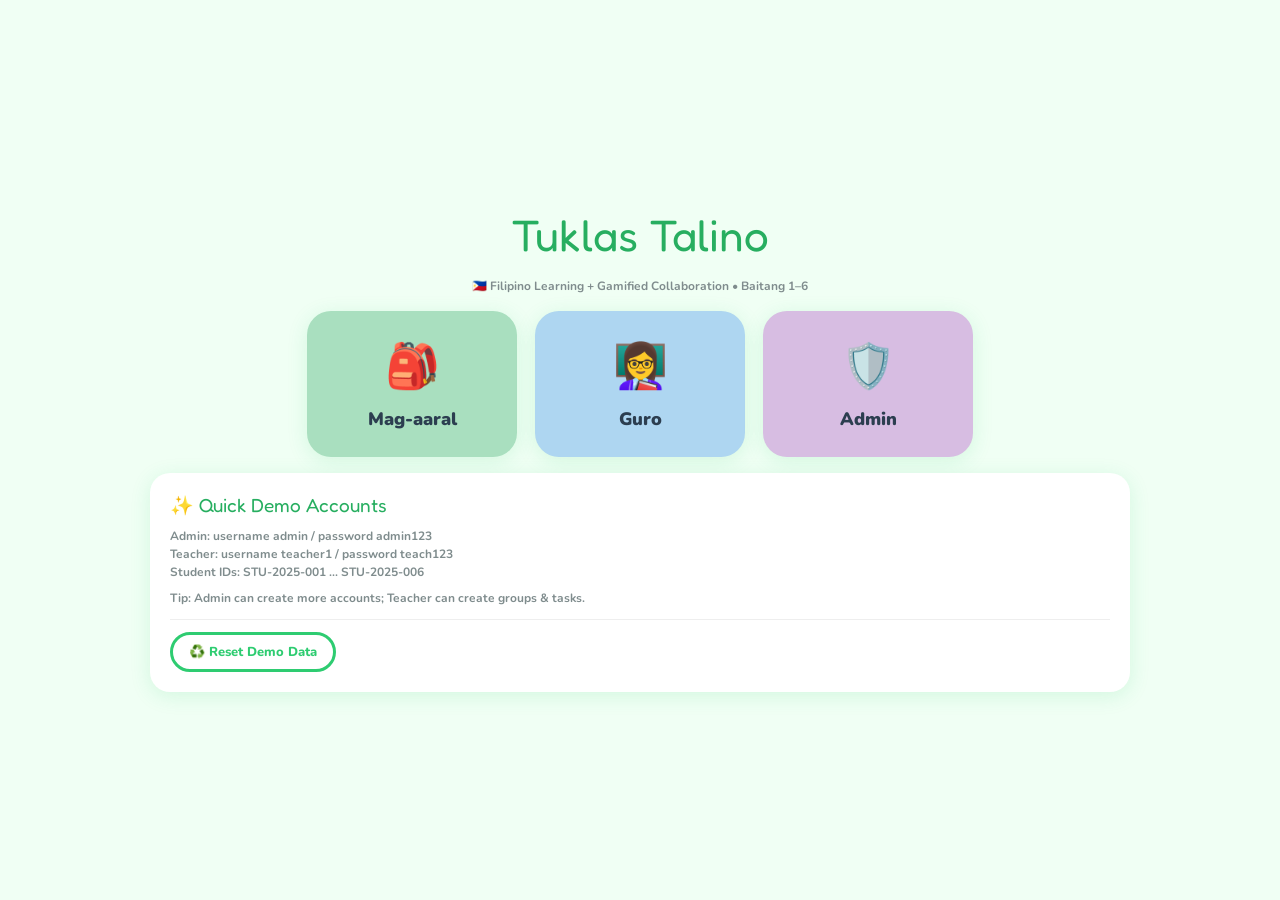
<file: tuklas_database/TUKLAS-TALINO_FINAL_CODE_UPDATED.html>
<!DOCTYPE html>
<html lang="fil">
<head>
  <meta charset="UTF-8" />
  <meta name="viewport" content="width=device-width, initial-scale=1.0"/>
  <title>Tuklas Talino (Single File)</title>
  <meta name="theme-color" content="#2ECC71"/>
  <link rel="manifest" href="manifest.json"/>

  <style>
    @import url('https://fonts.googleapis.com/css2?family=Nunito:wght@400;600;700;800;900&family=Fredoka+One&display=swap');

    :root{
      --green:#2ECC71;--green-dark:#27AE60;--green-light:#A9DFBF;
      --yellow:#F9CA24;--yellow-dark:#F0B429;--yellow-light:#FEF9C3;
      --orange:#FF8C42;--pink:#FF6B9D;--blue:#4ECDC4;--purple:#9B59B6;
      --lavender:#D7BDE2;--sky:#AED6F1;--peach:#FDEBD0;
      --bg:#F0FFF4;--text:#2C3E50;--text-light:#7F8C8D;
      --card:#FFFFFF;--shadow:0 4px 20px rgba(46,204,113,0.15);
      --shadow-hover:0 8px 30px rgba(46,204,113,0.3);--radius:20px;--radius-sm:12px;
    }
    *{box-sizing:border-box;margin:0;padding:0;}
    body{font-family:'Nunito',sans-serif;background:var(--bg);color:var(--text);min-height:100vh;overflow-x:hidden;}
    .screen{display:none;min-height:100vh;flex-direction:column;}
    .screen.active{display:flex;}
    .top-nav{display:flex;align-items:center;justify-content:space-between;padding:14px 18px;background:white;box-shadow:0 2px 15px rgba(46,204,113,.1);position:sticky;top:0;z-index:100;}
    .logo{font-family:'Fredoka One',cursive;font-size:20px;color:var(--green-dark);display:flex;align-items:center;gap:8px;}
    .card{background:var(--card);border-radius:var(--radius);padding:20px;box-shadow:var(--shadow);}
    .btn{font-family:'Nunito',sans-serif;font-weight:800;font-size:15px;padding:13px 26px;border:none;border-radius:50px;cursor:pointer;transition:all .2s;display:inline-flex;align-items:center;gap:8px;user-select:none;}
    .btn:hover{transform:translateY(-2px);box-shadow:var(--shadow-hover);}
    .btn:active{transform:scale(0.96);}
    .btn-green{background:var(--green);color:white;}
    .btn-yellow{background:var(--yellow);color:var(--text);}
    .btn-outline{background:transparent;border:3px solid var(--green);color:var(--green);}
    .btn-blue{background:var(--blue);color:white;}
    .btn-purple{background:var(--purple);color:white;}
    .btn-danger{background:#E74C3C;color:white;}
    .btn-sm{padding:8px 16px;font-size:13px;}
    .input-field{width:100%;padding:13px 18px;border:2.5px solid var(--green-light);border-radius:var(--radius-sm);font-family:'Nunito',sans-serif;font-size:15px;font-weight:600;color:var(--text);background:white;outline:none;transition:border .2s;}
    .input-field:focus{border-color:var(--green);}
    textarea.input-field{min-height:120px;resize:vertical;}
    .muted{color:var(--text-light);font-weight:700;font-size:12px;line-height:1.5;}
    .section-title{font-family:'Fredoka One',cursive;font-size:19px;color:var(--green-dark);margin-bottom:10px;display:flex;align-items:center;gap:8px;}
    .pill{display:inline-flex;align-items:center;gap:6px;background:var(--yellow-light);border-radius:50px;padding:5px 12px;font-weight:800;font-size:13px;}
    .progress-bar{height:12px;background:#E8F8F0;border-radius:50px;overflow:hidden;}
    .progress-fill{height:100%;background:linear-gradient(90deg,var(--green),var(--yellow));border-radius:50px;transition:width .35s ease;}
    .grid{display:grid;gap:12px;}
    .grid-2{grid-template-columns:repeat(2,minmax(0,1fr));}
    .grid-3{grid-template-columns:repeat(3,minmax(0,1fr));}
    .scroll{flex:1;overflow:auto;padding:18px;display:flex;flex-direction:column;gap:16px;}
    .row{display:flex;gap:12px;align-items:center;flex-wrap:wrap;}
    .divider{height:1px;background:#EEE;margin:12px 0;}
    .table{background:white;border-radius:14px;overflow:hidden;box-shadow:var(--shadow);}
    .thead,.trow{display:grid;grid-template-columns:2fr 1fr 1fr 1fr 1fr;gap:10px;align-items:center;}
    .thead{padding:10px 14px;background:var(--bg);font-size:11px;font-weight:900;color:var(--text-light);text-transform:uppercase;}
    .trow{padding:12px 14px;border-top:1px solid #EEE;font-size:13px;font-weight:700;}
    .badge{display:inline-flex;align-items:center;gap:6px;border-radius:999px;padding:6px 10px;font-weight:900;font-size:12px;}
    .badge-ok{background:var(--green-light);color:var(--green-dark);}
    .badge-warn{background:var(--yellow-light);color:var(--text);}
    .badge-bad{background:#FDECEA;color:#C0392B;}
    .lesson-card{display:flex;align-items:center;gap:14px;padding:14px 16px;background:white;border-radius:14px;cursor:pointer;box-shadow:var(--shadow);transition:all .2s;border-left:4px solid var(--green);}
    .lesson-card:hover{transform:translateX(4px);box-shadow:var(--shadow-hover);}
    .lesson-icon{font-size:26px;}
    .lesson-xp{margin-left:auto;background:var(--yellow-light);color:var(--yellow-dark);padding:4px 10px;border-radius:50px;font-size:11px;font-weight:900;white-space:nowrap;}
    .module-card{border-radius:18px;padding:18px 12px;text-align:center;cursor:pointer;transition:all .2s;font-weight:900;font-size:13px;border:none;display:flex;flex-direction:column;align-items:center;gap:8px;}
    .module-card:hover{transform:translateY(-4px) scale(1.04);}
    .module-card .icon{font-size:34px;}
    .feedback{padding:14px 18px;border-radius:14px;font-weight:900;font-size:14px;text-align:left;}
    .feedback.ok{background:var(--green-light);color:var(--green-dark);}
    .feedback.warn{background:var(--yellow-light);color:var(--text);}
    .feedback.bad{background:#FDECEA;color:#C0392B;}
    .bottom-nav{display:flex;background:white;border-top:2px solid #F0F0F0;padding:8px 16px;gap:2px;}
    .bnav-item{flex:1;display:flex;flex-direction:column;align-items:center;gap:2px;padding:7px 4px;cursor:pointer;border-radius:13px;transition:all .2s;font-size:10px;font-weight:900;color:var(--text-light);border:none;background:none;font-family:'Nunito';}
    .bnav-item:hover{background:var(--green-light);color:var(--green-dark);}
    .bnav-item.active{color:var(--green-dark);background:var(--green-light);}
    .bnav-item .ni{font-size:20px;}
    .hero{
      background:linear-gradient(135deg,var(--green-dark),var(--green));
      color:white;border-radius:22px;padding:22px;display:flex;align-items:center;gap:16px;
    }
    .hero .ava{font-size:46px;background:rgba(255,255,255,.2);border-radius:50%;width:68px;height:68px;display:flex;align-items:center;justify-content:center;}
    .home-wrap{min-height:100vh;display:flex;align-items:center;justify-content:center;padding:24px;}
    .home-card{width:min(980px,95vw);text-align:center;display:flex;flex-direction:column;gap:16px;align-items:center;}
    .home-title{font-family:'Fredoka One',cursive;font-size:44px;color:var(--green-dark);}
    .role-cards{display:flex;gap:18px;flex-wrap:wrap;justify-content:center;}
    .role-card{padding:26px 34px;border-radius:24px;cursor:pointer;font-weight:900;font-size:18px;min-width:210px;display:flex;flex-direction:column;align-items:center;gap:10px;transition:transform .2s, box-shadow .2s;user-select:none;box-shadow:var(--shadow);}
    .role-card:hover{transform:translateY(-6px) scale(1.04);box-shadow:var(--shadow-hover);}
    .role-card .role-emoji{font-size:44px;}
    .role-student{background:var(--green-light);}
    .role-teacher{background:var(--sky);}
    .role-admin{background:var(--lavender);}
    .login-wrap{display:flex;flex:1;align-items:center;justify-content:center;padding:28px 18px;}
    .login-box{background:white;border-radius:28px;padding:30px;max-width:420px;width:100%;box-shadow:0 20px 60px rgba(46,204,113,.2);}
    .login-box h2{font-family:'Fredoka One',cursive;font-size:26px;color:var(--green-dark);margin-bottom:4px;}
    .avatar-grid{display:flex;gap:10px;flex-wrap:wrap;margin:8px 0;}
    .avatar-circle{width:56px;height:56px;border-radius:50%;display:flex;align-items:center;justify-content:center;font-size:26px;border:3px solid var(--green-light);background:var(--yellow-light);cursor:pointer;transition:all .2s;}
    .avatar-circle.selected{border-color:var(--yellow);transform:scale(1.12);box-shadow:0 0 0 4px rgba(249,202,36,.35);}
    .notif-wrap{position:fixed;top:16px;right:16px;z-index:9999;display:flex;flex-direction:column;gap:8px;pointer-events:none;}
    .notif{background:white;border-left:5px solid var(--green);border-radius:var(--radius-sm);padding:12px 16px;box-shadow:0 8px 30px rgba(0,0,0,.15);font-weight:900;font-size:13px;animation:slideIn .25s ease;max-width:300px;pointer-events:none;}
    .notif.warn{border-color:var(--yellow);}
    .notif.bad{border-color:#E74C3C;}
    @keyframes slideIn{from{transform:translateX(14px);opacity:0}to{transform:translateX(0);opacity:1}}
    @media(max-width:780px){
      .grid-3{grid-template-columns:1fr;}
      .grid-2{grid-template-columns:1fr;}
      .thead,.trow{grid-template-columns:2fr 1fr 1fr; }
      .trow .hide-sm,.thead .hide-sm{display:none;}
    }
  
    /* Teacher: student detail modal */
    .modal-backdrop{position:fixed;inset:0;background:rgba(0,0,0,.35);display:none;align-items:center;justify-content:center;z-index:2000;padding:18px;}
    .modal-backdrop.active{display:flex;}
    .modal{background:white;border-radius:18px;max-width:900px;width:100%;max-height:86vh;overflow:auto;box-shadow:0 20px 60px rgba(0,0,0,.25);padding:18px;}
    .modal-header{display:flex;justify-content:space-between;align-items:flex-start;gap:12px;}
    .modal-title{font-family:'Fredoka One',cursive;color:var(--green-dark);font-size:20px;line-height:1.2;}
    .modal-sub{color:var(--text-light);font-weight:800;font-size:12px;margin-top:4px;}

  
    body:not([data-role="student"]) .bottom-nav{display:none !important;}
  </style>
</head>

<body>
  <div class="notif-wrap" id="notif-wrap"></div>

  <div class="modal-backdrop" id="t-student-modal">
    <div class="modal" role="dialog" aria-modal="true" aria-label="Student details">
      <div class="modal-header">
        <div>
          <div class="modal-title" id="t-student-modal-title">Student Details</div>
          <div class="modal-sub" id="t-student-modal-sub">—</div>
        </div>
        <button class="btn btn-outline btn-sm" onclick="closeTeacherStudentDetail()">✖ Close</button>
      </div>
      <div class="divider"></div>
      <div id="t-student-modal-body"></div>
    </div>
  </div>


  <!-- HOME -->
  <div id="screen-home" class="screen active">
    <div class="home-wrap">
      <div class="home-card">
        <div class="home-title">Tuklas Talino</div>
        <div class="muted">🇵🇭 Filipino Learning + Gamified Collaboration • Baitang 1–6</div>

        <div class="role-cards">
          <div class="role-card role-student" onclick="go('screen-login-student')">
            <span class="role-emoji">🎒</span> Mag-aaral
          </div>
          <div class="role-card role-teacher" onclick="go('screen-login-teacher')">
            <span class="role-emoji">👩‍🏫</span> Guro
          </div>
          <div class="role-card role-admin" onclick="go('screen-login-admin')">
            <span class="role-emoji">🛡️</span> Admin
          </div>
        </div>

        <div class="card" style="text-align:left;width:min(980px,95vw)">
          <div class="section-title">✨ Quick Demo Accounts</div>
          <div class="muted">
            <div><b>Admin:</b> username <b>admin</b> / password <b>admin123</b></div>
            <div><b>Teacher:</b> username <b>teacher1</b> / password <b>teach123</b></div>
            <div><b>Student IDs:</b> STU-2025-001 ... STU-2025-006</div>
            <div style="margin-top:8px">Tip: Admin can create more accounts; Teacher can create groups & tasks.</div>
          </div>
          <div class="divider"></div>
          <button class="btn btn-outline btn-sm" onclick="resetDemo()">♻️ Reset Demo Data</button>
        </div>
      </div>
    </div>
  </div>

  <!-- STUDENT LOGIN -->
  <div id="screen-login-student" class="screen">
    <div class="top-nav">
      <button class="btn btn-outline btn-sm" onclick="go('screen-home')">← Home</button>
      <div class="logo">🎒 Student Login</div>
      <div></div>
    </div>
    <div class="login-wrap">
      <div class="login-box">
        <h2>Mag-login, Estudyante!</h2>
        <div class="muted">Piliin ang avatar at i-enter ang Student ID.</div>

        <div class="divider"></div>

        <div class="section-title">Avatar</div>
        <div class="avatar-grid" id="stu-avatar-grid"></div>

        <div class="divider"></div>

        <div class="section-title">Student ID</div>
        <input class="input-field" id="stu-id" placeholder="Hal. STU-2025-001"/>

        <div class="divider"></div>
        <button class="btn btn-green" style="width:100%;justify-content:center" onclick="loginStudent()">Login</button>
      </div>
    </div>
  </div>

  <!-- TEACHER LOGIN -->
  <div id="screen-login-teacher" class="screen">
    <div class="top-nav">
      <button class="btn btn-outline btn-sm" onclick="go('screen-home')">← Home</button>
      <div class="logo">👩‍🏫 Teacher Login</div>
      <div></div>
    </div>
    <div class="login-wrap">
      <div class="login-box">
        <h2>Mag-login, Guro!</h2>
        <div class="muted">Gamitin ang teacher username & password.</div>

        <div class="divider"></div>

        <div class="section-title">Credentials</div>
        <input class="input-field" id="t-username" placeholder="Username"/>
        <div style="height:10px"></div>
        <input class="input-field" id="t-password" placeholder="Password" type="password"/>

        <div class="divider"></div>
        <button class="btn btn-blue" style="width:100%;justify-content:center" onclick="loginTeacher()">Login</button>
      </div>
    </div>
  </div>

  <!-- ADMIN LOGIN -->
  <div id="screen-login-admin" class="screen">
    <div class="top-nav">
      <button class="btn btn-outline btn-sm" onclick="go('screen-home')">← Home</button>
      <div class="logo">🛡️ Admin Login</div>
      <div></div>
    </div>
    <div class="login-wrap">
      <div class="login-box">
        <h2>Mag-login, Admin!</h2>
        <div class="muted">Gamitin ang admin username & password.</div>

        <div class="divider"></div>

        <div class="section-title">Credentials</div>
        <input class="input-field" id="a-username" placeholder="Username"/>
        <div style="height:10px"></div>
        <input class="input-field" id="a-password" placeholder="Password" type="password"/>

        <div class="divider"></div>
        <button class="btn btn-purple" style="width:100%;justify-content:center" onclick="loginAdmin()">Login</button>
      </div>
    </div>
  </div>

  <!-- STUDENT DASH -->
  <div id="screen-student" class="screen">
    <div class="top-nav">
      <div class="logo">🌟 Tuklas Talino</div>
      <div class="row">
        <div class="pill">⚡ <span id="stu-xp">0</span> XP</div>
        <button class="btn btn-outline btn-sm" onclick="logout()">Logout</button>
      </div>
    </div>

    <div class="scroll">
      <div class="hero">
        <div class="ava" id="stu-ava">🦊</div>
        <div style="flex:1">
          <div style="font-family:'Fredoka One',cursive;font-size:20px" id="stu-greet">Mabuhay!</div>
          <div class="muted" id="stu-meta">Baitang • Seksyon</div>
          <div style="margin-top:10px">
            <div class="row" style="justify-content:space-between">
              <div class="muted" style="color:white;opacity:.9">Level <span id="stu-level">1</span></div>
              <div class="muted" style="color:white;opacity:.9"><span id="stu-xp-pct">0%</span></div>
            </div>
            <div class="progress-bar"><div class="progress-fill" id="stu-xp-bar" style="width:0%"></div></div>
          </div>
        </div>
      </div>

      <div class="card">
        <div class="section-title">📌 Araw-araw na Gawain</div>
        <div id="daily-wrap"></div>
      </div>

      <div class="card">
        <div class="section-title">📚 Mga Module</div>
        <div class="grid grid-3">
          <button class="module-card" style="background:#D5F5E3" onclick="openSubject('Pagbasa')"><div class="icon">📖</div>Pagbasa</button>
          <button class="module-card" style="background:#D6EAF8" onclick="openSubject('Bokabularyo')"><div class="icon">🔤</div>Bokabularyo</button>
          <button class="module-card" style="background:#FDEBD0" onclick="openSubject('Panitikan')"><div class="icon">📜</div>Panitikan</button>
          <button class="module-card" style="background:#FADBD8" onclick="openSubject('Oral Comm')"><div class="icon">🎙️</div>Oral Comm</button>
          <button class="module-card" style="background:#FEF9C3" onclick="openSubject('Pagsulat')"><div class="icon">✍️</div>Pagsulat</button>
          <button class="module-card" style="background:#E8DAEF" onclick="goStudentTab('groups')"><div class="icon">👥</div>Grupo</button>
        </div>
      </div>
      <div class="card" id="stu-progress-card">
        <div class="section-title">📊 Aking Progreso</div>
        <div class="muted" style="margin-bottom:10px">
          Makikita dito ang iyong natapos na aralin sa bawat module (progress tracking).
        </div>
        <div id="stu-progress-wrap"></div>
      </div>

      <div class="card" id="stu-upcoming-card">
        <div class="section-title">⏰ Mga Paparating na Gawain</div>
        <div class="muted" style="margin-bottom:10px">
          Para sa time management: mga group tasks na may deadline at hindi pa tapos.
        </div>
        <div id="stu-upcoming-wrap"></div>
      </div>


      <div class="card" id="leaderboard-card">
        <div class="section-title">🏆 Leaderboard (Seksyon)</div>
        <div id="lb-wrap"></div>
      </div>

      
      </div>
    </div>

    <div class="bottom-nav">
      <button id="bnav-stu-home" class="bnav-item active" onclick="goStudentTab('home')"><span class="ni">🏠</span>Home</button>
      <button id="bnav-stu-groups" class="bnav-item" onclick="goStudentTab('groups')"><span class="ni">👥</span>Groups</button>
      <button id="bnav-stu-badges" class="bnav-item" onclick="goStudentTab('badges')"><span class="ni">🏅</span>Badges</button>
      <button id="bnav-stu-profile" class="bnav-item" onclick="goStudentTab('profile')"><span class="ni">👤</span>Profile</button>
    </div>
  </div>

  <!-- STUDENT: SUBJECT LESSON LIST -->
  <div id="screen-lessons" class="screen">
    <div class="top-nav">
      <button class="btn btn-outline btn-sm" onclick="go('screen-student')">← Dashboard</button>
      <div class="logo" id="lessons-title">📚 Lessons</div>
      <div class="pill">📌 <span id="lessons-count">0</span></div>
    </div>
    <div class="scroll">
      <div class="card">
        <div class="muted" id="lessons-sub">Mga aralin para sa iyong baitang.</div>
      </div>
      <div id="lessons-wrap"></div>
    </div>
  </div>

  <!-- STUDENT: LESSON VIEW -->
  <div id="screen-lesson" class="screen">
    <div class="top-nav">
      <button class="btn btn-outline btn-sm" onclick="backFromLesson()">← Back</button>
      <div class="logo" id="lesson-title">📖 Lesson</div>
      <div class="pill">⚡ +<span id="lesson-xp">0</span></div>
    </div>
    <div class="scroll">
      <div class="card">
        <div class="section-title">📘 Teksto</div>
        <div class="muted" id="lesson-instructions"></div>
        <div class="divider"></div>
        <div id="lesson-passage" style="font-size:15px;line-height:1.8;font-weight:700"></div>

        <div class="divider"></div>

        <div class="row">
          <button class="btn btn-blue" onclick="ttsSpeakPassage()">🔊 Pakinggan (TTS)</button>
          <button class="btn btn-purple" onclick="startPronunciation()">🎤 Magsalita</button>
          <button class="btn btn-outline" onclick="stopAllAudio()">⏹ Stop</button>
        </div>

        <div class="divider"></div>
        <div id="speech-feedback"></div>
      </div>

      <div id="lesson-activity"></div>

      <div class="card">
        <div class="section-title">✅ Tapusin</div>
        <div class="muted">Kapag natapos mo na ang gawain, pindutin ito para maitala ang progreso at XP.</div>
        <div class="divider"></div>
        <button class="btn btn-green" style="width:100%;justify-content:center" onclick="completeLesson()">🎉 Mark as Completed</button>
      </div>
    </div>
  </div>

  <!-- STUDENT: GROUPS -->
  <div id="screen-stu-groups" class="screen">
    <div class="top-nav">
      <button class="btn btn-outline btn-sm" onclick="go('screen-student')">← Dashboard</button>
      <div class="logo">👥 Mga Grupo</div>
      <div></div>
    </div>
    <div class="scroll">
      <div class="card" style="background:linear-gradient(135deg,var(--orange),#E67E22);color:white">
        <div class="section-title" style="color:white">👥 Group Tasks</div>
        <div class="muted" style="color:white;opacity:.9">Gawin ang tasks bago ang deadline. Ang guro ay makakakita ng progress at participation.</div>
      </div>
      <div id="stu-groups-wrap"></div>
    </div>
  </div>

  <!-- STUDENT: BADGES -->
  <div id="screen-stu-badges" class="screen">
    <div class="top-nav">
      <button class="btn btn-outline btn-sm" onclick="go('screen-student')">← Dashboard</button>
      <div class="logo">🏅 Badges</div>
      <div class="pill">⚡ <span id="badge-xp">0</span></div>
    </div>
    <div class="scroll">
      <div class="card">
        <div class="section-title">🌟 Achievements</div>
        <div id="badges-wrap"></div>
      </div>
    </div>
  </div>

  <!-- STUDENT: PROFILE -->
  <div id="screen-stu-profile" class="screen">
    <div class="top-nav">
      <button class="btn btn-outline btn-sm" onclick="go('screen-student')">← Dashboard</button>
      <div class="logo">👤 Profile</div>
      <div></div>
    </div>
    <div class="scroll">
      <div class="card">
        <div class="section-title">Avatar</div>
        <div class="muted">Palitan ang avatar mo (saved sa account).</div>
        <div class="divider"></div>
        <div class="avatar-grid" id="profile-avatar-grid"></div>
      </div>

      <div class="card">
        <div class="section-title">📊 Summary</div>
        <div id="profile-summary"></div>
      </div>
    </div>
  </div>

  <!-- TEACHER DASH -->
  <div id="screen-teacher" class="screen">
    <div class="top-nav">
      <div class="logo">👩‍🏫 Teacher Dashboard</div>
      <div class="row">
        <div class="pill">🏫 <span id="t-name">Teacher</span></div>
        <button class="btn btn-outline btn-sm" onclick="logout()">Logout</button>
      </div>
    </div>
    <div class="scroll">
      <div class="card" style="background:linear-gradient(135deg,#2980B9,#3498DB);color:white">
        <div class="section-title" style="color:white">📌 Monitoring</div>
        <div class="muted" style="color:white;opacity:.9">Tingnan ang progreso, engagement, group participation, at reports.</div>
      </div>

      <div class="card">
        <div class="section-title">📈 Quick Stats</div>
        <div class="grid grid-3" id="t-stats"></div>
      </div>

      <div class="card">
        <div class="section-title">👥 Group Manager</div>
        <div class="muted">Gumawa ng grupo, mag-assign ng members, at maglagay ng tasks + deadline.</div>
        <div class="divider"></div>

        <div class="grid grid-2">
          <div class="card" style="box-shadow:none;background:var(--bg)">
            <div class="section-title">➕ Create Group</div>
            <input class="input-field" id="t-group-name" placeholder="Group name (Hal. Grupo Sampaguita)"/>
            <div style="height:10px"></div>
            <input class="input-field" id="t-group-section" placeholder="Section (Hal. Bulaklak)"/>
            <div style="height:10px"></div>
            <button class="btn btn-green" onclick="teacherCreateGroup()">Create</button>
          </div>

          <div class="card" style="box-shadow:none;background:var(--bg)">
            <div class="section-title">➕ Add Task</div>
            <select class="input-field" id="t-task-group"></select>
            <div style="height:10px"></div>
            <input class="input-field" id="t-task-title" placeholder="Task title (Hal. Basahin ang Aralin 1)"/>
            <div style="height:10px"></div>
            <input class="input-field" id="t-task-deadline" type="date"/>
            <div style="height:10px"></div>
            <input class="input-field" id="t-task-xp" type="number" min="0" value="10" placeholder="XP"/>
            <div style="height:10px"></div>
            <button class="btn btn-blue" onclick="teacherAddTask()">Add Task</button>
          </div>
        </div>

        <div class="divider"></div>

        <div class="section-title">📋 Groups</div>
        <div id="t-groups-wrap"></div>
      </div>

      
      <div class="card">
        <div class="section-title">📚 Lesson Manager (Teacher-Created)</div>
        <div class="muted">
          Create Filipino lessons and activities for Grade 1–6 (supports the “learning modules and exercises” objective).
          Lessons are saved in the system database (localStorage) for demo purposes.
        </div>
        <div class="divider"></div>

        <div class="grid grid-2">
          <div class="card" style="box-shadow:none;background:var(--bg)">
            <div class="section-title">➕ Create Lesson</div>
            <select class="input-field" id="t-lesson-grade">
              <option value="1">Grade 1</option><option value="2">Grade 2</option><option value="3">Grade 3</option>
              <option value="4">Grade 4</option><option value="5">Grade 5</option><option value="6">Grade 6</option>
            </select>
            <div style="height:10px"></div>
            <select class="input-field" id="t-lesson-subject">
              <option value="Pagbasa">Pagbasa</option>
              <option value="Bokabularyo">Bokabularyo</option>
              <option value="Panitikan">Panitikan</option>
              <option value="Oral Comm">Oral Comm</option>
              <option value="Pagsulat">Pagsulat</option>
            </select>
            <div style="height:10px"></div>
            <input class="input-field" id="t-lesson-title" placeholder="Lesson title"/>
            <div style="height:10px"></div>
            <input class="input-field" id="t-lesson-xp" type="number" min="0" max="500" value="25" placeholder="XP reward"/>
            <div style="height:10px"></div>
            <textarea class="input-field" id="t-lesson-instructions" placeholder="Instructions (short)"></textarea>
            <div style="height:10px"></div>
            <textarea class="input-field" id="t-lesson-passage" placeholder="Passage / content text"></textarea>
            <div style="height:10px"></div>
            <input class="input-field" id="t-lesson-speechTarget" placeholder="Speech target (optional, for pronunciation practice)"/>
          </div>

          <div class="card" style="box-shadow:none;background:var(--bg)">
            <div class="section-title">🧩 Optional Activities</div>
            <div class="muted">MCQ (1 question) and/or Writing prompt (simple capstone scope).</div>
            <div class="divider"></div>

            <div class="section-title">MCQ (optional)</div>
            <input class="input-field" id="t-mcq-q" placeholder="Question"/>
            <div style="height:10px"></div>
            <input class="input-field" id="t-mcq-a" placeholder="Choice A"/>
            <div style="height:10px"></div>
            <input class="input-field" id="t-mcq-b" placeholder="Choice B"/>
            <div style="height:10px"></div>
            <input class="input-field" id="t-mcq-c" placeholder="Choice C"/>
            <div style="height:10px"></div>
            <input class="input-field" id="t-mcq-d" placeholder="Choice D"/>
            <div style="height:10px"></div>
            <select class="input-field" id="t-mcq-correct">
              <option value="0">Correct: A</option>
              <option value="1">Correct: B</option>
              <option value="2">Correct: C</option>
              <option value="3">Correct: D</option>
            </select>

            <div class="divider"></div>
            <div class="section-title">Writing Prompt (optional)</div>
            <textarea class="input-field" id="t-writing-prompt" placeholder="Writing prompt"></textarea>

            <div class="divider"></div>
            <button class="btn btn-green" onclick="teacherCreateLesson()">Create Lesson</button>
          </div>
        </div>

        <div class="divider"></div>
        <div class="section-title">📋 Recently Created Lessons</div>
        <div id="t-lessons-wrap" class="muted">No teacher-created lessons yet.</div>
      </div>

      <div class="card">
        <div class="section-title">👨‍🎓 Students (Monitoring Table)</div>
        <div class="row">
          <select class="input-field" id="t-filter-section" style="max-width:280px" onchange="renderTeacherStudents()"></select>
          <button class="btn btn-outline btn-sm" onclick="exportStudentsCSV()">⬇️ Export CSV</button>
          <button class="btn btn-outline btn-sm" onclick="exportLogsCSV()">⬇️ Export Activity Logs</button>
          <button class="btn btn-outline btn-sm" onclick="downloadSummaryReport()">🧾 Download Summary Report</button>
        </div>
        <div class="divider"></div>
        <div class="table">
          <div class="thead">
            <div>Student</div>
            <div>XP</div>
            <div>Lessons</div>
            <div class="hide-sm">Quiz Avg</div>
            <div class="hide-sm">Last Active</div>
          </div>
          <div id="t-students-table"></div>
        </div>
      </div>
    </div>
  </div>

  <!-- ADMIN DASH -->
  <div id="screen-admin" class="screen">
    <div class="top-nav">
      <div class="logo">🛡️ Admin Dashboard</div>
      <div class="row">
        <div class="pill">⚙️ Manage Accounts</div>
        <button class="btn btn-outline btn-sm" onclick="logout()">Logout</button>
      </div>
    </div>

    <div class="scroll">
      <div class="card" style="background:linear-gradient(135deg,var(--purple),#8E44AD);color:white">
        <div class="section-title" style="color:white">👥 Account Management</div>
        <div class="muted" style="color:white;opacity:.9">Magdagdag at mag-manage ng Students at Teachers.</div>
      </div>

      <div class="grid grid-2">
        <div class="card">
          <div class="section-title">👨‍🎓 Add Student</div>
          <input class="input-field" id="a-stu-id" placeholder="Student ID (unique)"/>
          <div style="height:10px"></div>
          <input class="input-field" id="a-stu-name" placeholder="Name"/>
          <div style="height:10px"></div>
          <input class="input-field" id="a-stu-grade" type="number" min="1" max="6" placeholder="Grade (1-6)"/>
          <div style="height:10px"></div>
          <input class="input-field" id="a-stu-section" placeholder="Section"/>
          <div class="divider"></div>
          <button class="btn btn-green" onclick="adminAddStudent()">Add Student</button>
        </div>

        <div class="card">
          <div class="section-title">👩‍🏫 Add Teacher</div>
          <input class="input-field" id="a-t-username" placeholder="Username (unique)"/>
          <div style="height:10px"></div>
          <input class="input-field" id="a-t-name" placeholder="Teacher Name"/>
          <div style="height:10px"></div>
          <input class="input-field" id="a-t-password" placeholder="Password"/>
          <div class="divider"></div>
          <button class="btn btn-blue" onclick="adminAddTeacher()">Add Teacher</button>
        </div>
      </div>

      <div class="card">
        <div class="section-title">📋 Students</div>
        <div class="row">
          <select class="input-field" id="a-stu-filter" style="max-width:260px" onchange="renderAdminStudents()">
            <option value="ACTIVE">Active</option>
            <option value="ARCHIVED">Archived</option>
            <option value="ALL">All</option>
          </select>
          <button class="btn btn-outline btn-sm" onclick="renderAdminStudents()">Refresh</button>
        </div>
        <div class="divider"></div>
        <div id="admin-students-wrap"></div>
      </div>

      <div class="card">
        <div class="section-title">📋 Teachers</div>
        <div class="row">
          <select class="input-field" id="a-t-filter" style="max-width:260px" onchange="renderAdminTeachers()">
            <option value="ACTIVE">Active</option>
            <option value="ARCHIVED">Archived</option>
            <option value="ALL">All</option>
          </select>
          <button class="btn btn-outline btn-sm" onclick="renderAdminTeachers()">Refresh</button>
        </div>
        <div class="divider"></div>
        <div id="admin-teachers-wrap"></div>
      </div>

      <div class="card">
        <div class="section-title">🗂️ Account History (Audit Trail)</div>
        <div class="muted">Read-only record of maintenance actions (archive/reactivate/reset) for ethical record-keeping.</div>
        <div class="divider"></div>
        <div class="row">
          <select class="input-field" id="a-hist-filter" style="max-width:320px" onchange="renderAdminHistory()">
            <option value="ALL">All</option>
            <option value="ACCOUNT">Account changes</option>
            <option value="RESET">Resets</option>
          </select>
          <button class="btn btn-outline btn-sm" onclick="renderAdminHistory()">Refresh</button>
        </div>
        <div class="divider"></div>
        <div id="admin-history-wrap"></div>
      </div>

    </div>
  </div>


  <!-- TEACHER: EDIT LESSON MODAL (edit-only, no delete) -->
  <div id="t-lesson-edit-modal" style="display:none;position:fixed;inset:0;background:rgba(0,0,0,.45);z-index:9998;align-items:center;justify-content:center;padding:18px;">
    <div class="card" style="width:min(820px,95vw);max-height:90vh;overflow:auto">
      <div class="row" style="justify-content:space-between;align-items:center">
        <div class="section-title">✏️ Edit Lesson (Teacher-Created)</div>
        <button class="btn btn-outline btn-sm" onclick="closeTeacherEditModal()">✖ Close</button>
      </div>
      <div class="muted">Edit is allowed only for teacher-created lessons. Deletion is disabled for ethical record-keeping.</div>
      <div class="divider"></div>

      <input type="hidden" id="t-edit-lessonId"/>

      <div class="grid grid-2">
        <div>
          <div class="muted">Title</div>
          <input class="input-field" id="t-edit-title"/>
          <div style="height:10px"></div>

          <div class="muted">XP</div>
          <input class="input-field" id="t-edit-xp" type="number" min="0" max="500"/>
          <div style="height:10px"></div>

          <div class="muted">Instructions</div>
          <textarea class="input-field" id="t-edit-instructions"></textarea>
          <div style="height:10px"></div>

          <div class="muted">Passage / Content</div>
          <textarea class="input-field" id="t-edit-passage"></textarea>
          <div style="height:10px"></div>

          <div class="muted">Speech Target (optional)</div>
          <input class="input-field" id="t-edit-speechTarget"/>
        </div>

        <div>
          <div class="section-title">Optional MCQ (1)</div>
          <input class="input-field" id="t-edit-mcq-q" placeholder="Question"/>
          <div style="height:10px"></div>
          <input class="input-field" id="t-edit-mcq-a" placeholder="Choice A"/>
          <div style="height:10px"></div>
          <input class="input-field" id="t-edit-mcq-b" placeholder="Choice B"/>
          <div style="height:10px"></div>
          <input class="input-field" id="t-edit-mcq-c" placeholder="Choice C"/>
          <div style="height:10px"></div>
          <input class="input-field" id="t-edit-mcq-d" placeholder="Choice D"/>
          <div style="height:10px"></div>
          <select class="input-field" id="t-edit-mcq-correct">
            <option value="0">Correct: A</option>
            <option value="1">Correct: B</option>
            <option value="2">Correct: C</option>
            <option value="3">Correct: D</option>
          </select>

          <div class="divider"></div>
          <div class="section-title">Optional Writing Prompt</div>
          <textarea class="input-field" id="t-edit-writing-prompt" placeholder="Writing prompt"></textarea>
        </div>
      </div>

      <div class="divider"></div>
      <button class="btn btn-green" onclick="teacherSaveLessonEdits()">💾 Save Changes</button>
    </div>
  </div>

  <script>
    const DB_KEY = "tt_db_v1";
    const SCHEMA_VERSION = 3;

    function nowISO(){ return new Date().toISOString(); }

    function loadDB(){
      const raw = localStorage.getItem(DB_KEY);
      if(!raw) return null;
      try { return JSON.parse(raw); } catch { return null; }
    }

    function saveDB(db){
      localStorage.setItem(DB_KEY, JSON.stringify(db));
    }

        function seedLessons(){
      /**
       * Demo lesson library (capstone-friendly).
       * Goal: each Grade 1–6 student sees at least ONE lesson per subject:
       * Pagbasa, Bokabularyo, Panitikan, Oral Comm, Pagsulat.
       */
      const lessons = [];

      const subjectDefs = {
        "Pagbasa": {
          icon: "📖",
          make: (g) => ({
            title: `Pagbasa ${g}: Maikling Kuwento`,
            duration: "10 minuto",
            passage: g<=2
              ? "Si Ana ay may bola. Pula ang bola. Masaya si Ana kapag naglalaro siya sa labas."
              : "Sa aming barangay, mahalaga ang pagtutulungan. Kapag may proyekto, sama-sama ang mga tao upang matapos ito nang maayos.",
            instructions: "Basahin ang teksto. Sagutin ang tanong.",
            activityItems: [
              {
                q: g<=2 ? "Ano ang kulay ng bola?" : "Ano ang pangunahing ideya ng teksto?",
                options: g<=2 ? ["Pula","Asul","Dilaw","Itim"] : ["Pagkain sa barangay","Pagtutulungan sa komunidad","Pag-alis sa lugar","Pagbili ng bagong gamit"],
                correct: g<=2 ? 0 : 1
              }
            ],
            speechTarget: g<=2 ? "Si Ana ay may bola." : "Mahalaga ang pagtutulungan."
          })
        },
        "Bokabularyo": {
          icon: "🔤",
          make: (g) => ({
            title: `Bokabularyo ${g}: Bahagi ng Pananalita`,
            duration: "10 minuto",
            passage: g<=2
              ? "Ang pangngalan ay pangalan ng tao, bagay, hayop, at lugar. Halimbawa: bata, lapis, aso, Maynila."
              : "Ang pangatnig ay salitang nag-uugnay ng mga salita o pangungusap. Halimbawa: at, ngunit, dahil, kaya.",
            instructions: "Piliin ang tamang sagot.",
            activityItems: [
              {
                q: g<=2 ? "Alin ang pangngalan?" : "Alin ang pangatnig?",
                options: g<=2 ? ["Tumakbo","Bahay","Masaya","Mabilis"] : ["Maganda","Dahil","Tahimik","Bilog"],
                correct: g<=2 ? 1 : 1
              }
            ],
            speechTarget: g<=2 ? "Ang pangngalan ay pangalan ng tao, bagay, hayop, at lugar." : "Ang pangatnig ay salitang nag-uugnay."
          })
        },
        "Panitikan": {
          icon: "📜",
          make: (g) => ({
            title: `Panitikan ${g}: Tula at Aral`,
            duration: "12 minuto",
            passage:
`Sa umaga'y liwanag, sa gabi'y bituin,
Sa puso'y pag-asa, sa isip ay giting.
Kapag may pagsubok, huwag bibitiw,
Pagpupunyagi ang susi sa tagumpay.`,
            instructions: "Basahin ang tula. Sagutin ang tanong.",
            activityItems: [
              {
                q: "Ano ang mensahe ng tula?",
                options: ["Huwag nang mag-aral","Sumuko sa pagsubok","Magpursige at huwag bibitiw","Umiwas sa tao"],
                correct: 2
              }
            ],
            speechTarget: "Pagpupunyagi ang susi sa tagumpay."
          })
        },
        "Oral Comm": {
          icon: "🎙️",
          make: (g) => ({
            title: `Oral Comm ${g}: Malinaw na Pagpapahayag`,
            duration: "10 minuto",
            passage: g<=2
              ? "Sabihin: \"Magandang araw po! Ako si _____.\""
              : "Magbigay ng maikling opinyon (30–45 segundo) tungkol sa: \"Bakit mahalaga ang disiplina?\"",
            instructions: "Pindutin ang Pakinggan, pagkatapos ay Magsalita. Ulitin nang malinaw.",
            oralTask: {
              prompts: g<=2
                ? ["Batiin ang guro.","Sabihin ang iyong pangalan.","Sabihin: Salamat po!"]
                : ["Ibigay ang opinyon mo.","Magbigay ng 2 dahilan.","Magbigay ng isang halimbawa."]
            },
            speechTarget: g<=2
              ? "Magandang araw po! Ako si _____."
              : "Mahalaga ang disiplina dahil nakatutulong ito sa pag-abot ng mga layunin."
          })
        },
        "Pagsulat": {
          icon: "✍️",
          make: (g) => ({
            title: `Pagsulat ${g}: Talatang Sanaysay`,
            duration: "15 minuto",
            passage: g<=2
              ? "Sumulat ng 3 pangungusap tungkol sa iyong paboritong pagkain."
              : "Sumulat ng 5–6 pangungusap na sumasagot: \"Paano mo maipapakita ang pagtutulungan sa bahay o paaralan?\"",
            instructions: "Sumulat nang malinaw. Gumamit ng halimbawa.",
            writingTask: {
              prompt: g<=2
                ? "Isulat ang 3 pangungusap. Banggitin kung bakit mo ito gusto."
                : "Isulat ang talata. Magbigay ng 2 halimbawa ng pagtutulungan."
            },
            speechTarget: g<=2 ? "Gusto ko ang ____ dahil ____." : "Pagtutulungan sa bahay o paaralan."
          })
        }
      };

      const subjects = ["Pagbasa","Bokabularyo","Panitikan","Oral Comm","Pagsulat"];
      for(let grade=1; grade<=6; grade++){
        for(const subject of subjects){
          const idPrefix = `G${grade}-${subjectDefs[subject].icon ? "" : ""}`;
          const baseId =
            subject==="Pagbasa" ? "PAG" :
            subject==="Bokabularyo" ? "WIK" :
            subject==="Panitikan" ? "PAN" :
            subject==="Oral Comm" ? "ORA" :
            "SUL";
          const lessonId = `G${grade}-${baseId}-01`;
          const xp = 18 + grade*4 + (subject==="Pagsulat" ? 6 : subject==="Oral Comm" ? 4 : 0);

          const body = subjectDefs[subject].make(grade);
          lessons.push({
            gradeLevel: grade,
            subject,
            lessonId,
            title: body.title,
            duration: body.duration,
            xp,
            passage: body.passage,
            instructions: body.instructions,
            activityItems: body.activityItems,
            writingTask: body.writingTask,
            oralTask: body.oralTask,
            speechTarget: body.speechTarget
          });
        }
      }

      return lessons;
    }

    function seedDB(){
      const lessons = seedLessons();
      const students = {
        "STU-2025-001": { id:"STU-2025-001", name:"Lia", gradeLevel:1, section:"Bulaklak", avatar:"🦋", xp:0, badges:[], completedLessons:{}, quizHistory:[], writingSubmissions:{}, speechAttempts:{}, createdAt:nowISO(), updatedAt:nowISO(), lastActiveAt:null , status:"active"},
        "STU-2025-002": { id:"STU-2025-002", name:"Noah", gradeLevel:2, section:"Bituin", avatar:"🐸", xp:0, badges:[], completedLessons:{}, quizHistory:[], writingSubmissions:{}, speechAttempts:{}, createdAt:nowISO(), updatedAt:nowISO(), lastActiveAt:null , status:"active"},
        "STU-2025-003": { id:"STU-2025-003", name:"Juan", gradeLevel:3, section:"Bulaklak", avatar:"🦊", xp:0, badges:[], completedLessons:{}, quizHistory:[], writingSubmissions:{}, speechAttempts:{}, createdAt:nowISO(), updatedAt:nowISO(), lastActiveAt:null , status:"active"},
        "STU-2025-004": { id:"STU-2025-004", name:"Maya", gradeLevel:4, section:"Matalino", avatar:"🐨", xp:0, badges:[], completedLessons:{}, quizHistory:[], writingSubmissions:{}, speechAttempts:{}, createdAt:nowISO(), updatedAt:nowISO(), lastActiveAt:null , status:"active"},
        "STU-2025-005": { id:"STU-2025-005", name:"Paolo", gradeLevel:5, section:"Masigasig", avatar:"🦁", xp:0, badges:[], completedLessons:{}, quizHistory:[], writingSubmissions:{}, speechAttempts:{}, createdAt:nowISO(), updatedAt:nowISO(), lastActiveAt:null , status:"active"},
        "STU-2025-006": { id:"STU-2025-006", name:"Aira", gradeLevel:6, section:"Mapanuri", avatar:"🐼", xp:0, badges:[], completedLessons:{}, quizHistory:[], writingSubmissions:{}, speechAttempts:{}, createdAt:nowISO(), updatedAt:nowISO(), lastActiveAt:null , status:"active"},
      };

      const teachers = {"teacher1": { username:"teacher1", name:"Teacher 1", password:"teach123", active:true, createdAt:nowISO() }};
      const admins = {"admin": { username:"admin", name:"System Admin", password:"admin123", createdAt:nowISO() }};
      const groups = {};
      const logs = [];
      const db = { version: SCHEMA_VERSION, lessons, students, teachers, admins, groups, logs };
      saveDB(db);
      return db;
    }

    function getDB(){
      let db = loadDB();
      if(!db || !db.version) db = seedDB();
      if(db.version < SCHEMA_VERSION){
        db = migrateDB(db);
      }
      return db;
    }

    function migrateDB(db){
      // Why: users may already have old localStorage; we merge new lessons without wiping progress.
      // Also: subject name update (Wika -> Bokabularyo) to match Chapters 1–3 terminology.
      const SUBJECT_RENAMES = { "Wika": "Bokabularyo" };

      function renameSubject(s){ return SUBJECT_RENAMES[s] || s; }

      // 1) Rename subjects in existing lessons (if any old data remains)
      (db.lessons || []).forEach(l => { l.subject = renameSubject(l.subject); });

      // 2) Migrate completed lesson keys + stored subject labels so progress is preserved
      const students = db.students || {};
      Object.values(students).forEach(st => {
        if(!st.status) st.status = "active";
        // completedLessons key format: grade||subject||lessonId
        const oldComp = st.completedLessons || {};
        const newComp = {};
        Object.entries(oldComp).forEach(([k,v]) => {
          const parts = String(k).split("||");
          if(parts.length===3){
            const [g, subj, lid] = parts;
            const newSubj = renameSubject(subj);
            const nk = `${g}||${newSubj}||${lid}`;
            const nv = Object.assign({}, v, { subject: renameSubject(v?.subject) });
            newComp[nk] = nv;
          } else {
            newComp[k] = v;
          }
        });
        st.completedLessons = newComp;
        st.updatedAt = nowISO();
      });

      const fresh = seedLessons(); // latest bundled lessons
      const byKey = new Map();
      (db.lessons || []).forEach(l => byKey.set(`${l.gradeLevel}||${l.subject}||${l.lessonId}`, l));
      fresh.forEach(l => {
        const k = `${l.gradeLevel}||${l.subject}||${l.lessonId}`;
        if(!byKey.has(k)) byKey.set(k, l);
      });
      db.lessons = Array.from(byKey.values());
      db.version = SCHEMA_VERSION;
      saveDB(db);
      return db;
    }

    function logEvent(actorRole, actorId, type, meta){
      const db = getDB();
      db.logs.unshift({ id: "LOG-" + Math.random().toString(16).slice(2), at: nowISO(), actorRole, actorId, type, meta: meta || {} });
      saveDB(db);
    }

    const session = { role:null, studentId:null, teacherUsername:null, adminUsername:null, currentSubject:null, currentLessonKey:null, avatarPick:"🦊" };

    function go(screenId){
      document.querySelectorAll('.screen').forEach(s => s.classList.remove('active'));
      const el = document.getElementById(screenId);
      if(el) el.classList.add('active');
    }

    function setRole(role){ document.body.dataset.role = role || ""; }

    function notify(msg, level="ok"){
      const wrap = document.getElementById('notif-wrap');
      const div = document.createElement('div');
      div.className = "notif " + (level==="warn"?"warn":level==="bad"?"bad":"");
      div.textContent = msg;
      wrap.appendChild(div);
      setTimeout(()=>div.remove(), 2600);
    }

function logout(){
      setRole("");
      stopAllAudio();
      session.role=null;
      session.studentId=null;
      session.teacherUsername=null;
      session.adminUsername=null;
      session.currentSubject=null;
      session.currentLessonKey=null;

      // Ensure no leftover student navigation is visible after logging out from teacher/admin.
      ["screen-student","screen-lessons","screen-lesson","screen-stu-groups","screen-stu-badges","screen-stu-profile"].forEach(id=>{
        const el=document.getElementById(id);
        if(el) el.classList.remove("active");
      });

      // Reset bottom nav state (safe even if not visible)
      const ids=["bnav-stu-home","bnav-stu-groups","bnav-stu-badges","bnav-stu-profile"];
      ids.forEach(id=>{
        const el=document.getElementById(id);
        if(el) el.classList.remove("active");
      });
      const homeBtn=document.getElementById("bnav-stu-home");
      if(homeBtn) homeBtn.classList.add("active");

      notify("Naka-logout na. 👋");
      go('screen-home');
    }


    function resetDemo(){
      localStorage.removeItem(DB_KEY);
      seedDB();
      notify("Demo data reset ✅");
      go('screen-home');
      renderAvatars();
    }

    const AVATARS = ["🦊","🐨","🐸","🦁","🐼","🦋","🐰","🐯","🦄","🐵","🐙","🐧"];

    function renderAvatars(){
      const grid = document.getElementById('stu-avatar-grid');
      const pgrid = document.getElementById('profile-avatar-grid');
      if(grid){
        grid.innerHTML = AVATARS.map(a => `<div class="avatar-circle ${a===session.avatarPick?'selected':''}" onclick="pickAvatar('${a}', 'student')">${a}</div>`).join("");
      }
      if(pgrid){
        const db = getDB();
        const st = session.studentId ? db.students[session.studentId] : null;
        const cur = st?.avatar || session.avatarPick;
        pgrid.innerHTML = AVATARS.map(a => `<div class="avatar-circle ${a===cur?'selected':''}" onclick="pickAvatar('${a}', 'profile')">${a}</div>`).join("");
      }
    }

    function pickAvatar(emoji, mode){
      session.avatarPick = emoji;
      if(mode === 'student') renderAvatars();
      if(mode === 'profile'){
        const db = getDB();
        const st = db.students[session.studentId];
        if(!st) return;
        st.avatar = emoji;
        st.updatedAt = nowISO();
        saveDB(db);
        logEvent("student", st.id, "avatar_changed", { avatar: emoji });
        notify("Avatar updated ✅");
        renderStudentDash();
        renderAvatars();
      }
    }

    function loginStudent(){
      const id = (document.getElementById('stu-id').value || "").trim();
      if(!id){ notify("Ilagay ang Student ID.", "warn"); return; }
      const db = getDB();
      const st = db.students[id];
      if(!st){ notify("Walang account na may ganitong ID.", "bad"); return; }
      if(st.archived){ notify("Archived ang account na ito. Makipag-ugnayan sa admin.", "bad"); return; }
      if(st.status==="archived"){ notify("Student account is archived. Please contact your teacher/admin.", "bad"); return; }

      session.role="student"; session.studentId=id;
      setRole("student");
      st.avatar = session.avatarPick || st.avatar;
      st.lastActiveAt = nowISO();
      st.updatedAt = nowISO();
      saveDB(db);
      logEvent("student", st.id, "login", {});
      notify(`Welcome, ${st.name}! 🎉`);
      go('screen-student');
      renderStudentDash();
    }

    function loginTeacher(){
      const u = (document.getElementById('t-username').value || "").trim();
      const p = (document.getElementById('t-password').value || "").trim();
      if(!u || !p){ notify("Ilagay ang username at password.", "warn"); return; }
      const db = getDB();
      const t = db.teachers[u];
      if(!t || t.password !== p){ notify("Invalid credentials.", "bad"); return; }
      if(t.inactive || t.archived){ notify("Archived/Inactive ang teacher account. Makipag-ugnayan sa admin.", "bad"); return; }
      if(t.active===false){ notify("Teacher account is inactive. Please contact admin.", "bad"); return; }

      session.role="teacher"; session.teacherUsername=u;
      setRole("teacher");
      logEvent("teacher", u, "login", {});
      notify(`Welcome, ${t.name}! 👩‍🏫`);
      go('screen-teacher');
      renderTeacherDash();
    }

    function loginAdmin(){
      const u = (document.getElementById('a-username').value || "").trim();
      const p = (document.getElementById('a-password').value || "").trim();
      if(!u || !p){ notify("Ilagay ang username at password.", "warn"); return; }
      const db = getDB();
      const a = db.admins[u];
      if(!a || a.password !== p){ notify("Invalid credentials.", "bad"); return; }
      session.role="admin"; session.adminUsername=u;
      setRole("admin");
      logEvent("admin", u, "login", {});
      notify(`Welcome, ${a.name}! 🛡️`);
      go('screen-admin');
      renderAdminDash();
    }

    function levelOfXP(xp){ return Math.floor(xp/150) + 1; }
    function xpPct(xp){ return Math.min(100, Math.round(((xp % 150) / 150) * 100)); }

    function studentLessonsForSubject(db, st, subject){
      return db.lessons.filter(l => l.gradeLevel === st.gradeLevel && l.subject === subject).sort((a,b)=>a.lessonId.localeCompare(b.lessonId));
    }

    function dayKey(){
      const d=new Date();
      return d.getFullYear()*10000+(d.getMonth()+1)*100+d.getDate();
    }

    function pickDailySubject(){
      const subjects=["Pagbasa","Bokabularyo","Panitikan","Oral Comm","Pagsulat"];
      return subjects[dayKey()%subjects.length];
    }

    function subjectIcon(subject){
      const map = {"Pagbasa":"📖","Bokabularyo":"🔤","Panitikan":"📜","Oral Comm":"🎙️","Pagsulat":"✍️"};
      return map[subject] || "📚";
    }

    function renderDaily(db, st){
      const wrap = document.getElementById('daily-wrap');
      if(!wrap) return;
      const subject = pickDailySubject();
      const pool = studentLessonsForSubject(db, st, subject);
      const lesson = pool.length ? pool[dayKey()%pool.length] : null;

      const quizCard = `
        <div class="lesson-card" style="border-color:var(--purple)" onclick="startQuickQuiz()">
          <div class="lesson-icon">🧩</div>
          <div>
            <div style="font-weight:900">Mini Quiz</div>
            <div class="muted">5 tanong • +50 XP (depende sa score)</div>
          </div>
          <div class="lesson-xp">+ up to 50 XP</div>
        </div>
      `;

      const lessonCard = lesson ? `
        <div class="lesson-card" onclick="openLesson('${lesson.gradeLevel}||${lesson.subject}||${lesson.lessonId}')">
          <div class="lesson-icon">${subjectIcon(lesson.subject)}</div>
          <div>
            <div style="font-weight:900">${lesson.title}</div>
            <div class="muted">${lesson.subject} • ${lesson.duration}</div>
          </div>
          <div class="lesson-xp">+${lesson.xp} XP</div>
        </div>
      ` : `<div class="card"><div class="muted">Walang daily lesson para sa ${subject}. (Add more lessons to DB.)</div></div>`;

      wrap.innerHTML = lessonCard + quizCard;
    }

    function goStudentTab(tab){
      if(session.role !== "student"){ notify("Student view only.", "warn"); return; }
      document.getElementById('bnav-stu-home').classList.toggle('active', tab==='home');
      document.getElementById('bnav-stu-groups').classList.toggle('active', tab==='groups');
      document.getElementById('bnav-stu-badges').classList.toggle('active', tab==='badges');
      document.getElementById('bnav-stu-profile').classList.toggle('active', tab==='profile');

      if(tab==='home') go('screen-student');
      if(tab==='groups') { go('screen-stu-groups'); renderStudentGroups(); }
      if(tab==='badges') { go('screen-stu-badges'); renderBadges(); }
      if(tab==='profile') { go('screen-stu-profile'); renderProfile(); }
    }

    function renderLeaderboard(db, st){
      const wrap = document.getElementById('lb-wrap');
      if(!wrap) return;
      const peers = Object.values(db.students).filter(x => x.section === st.section).sort((a,b)=>b.xp-a.xp).slice(0,10);
      if(!peers.length){ wrap.innerHTML = `<div class="muted">Walang students sa section.</div>`; return; }
      wrap.innerHTML = peers.map((p, idx) => `
        <div class="lesson-card" style="cursor:default;border-color:${idx===0?'var(--yellow)':'var(--green)'}">
          <div class="lesson-icon">${p.avatar || "👤"}</div>
          <div style="flex:1">
            <div style="font-weight:900">${idx+1}. ${p.name} ${p.id===st.id ? "← Ikaw" : ""}</div>
            <div class="muted">Baitang ${p.gradeLevel} • ${p.section}</div>
          </div>
          <div class="lesson-xp">${p.xp} XP</div>
        </div>
      `).join("");
    }

    
    function completedCountBySubject(st, subject){
      return Object.values(st.completedLessons || {}).filter(x => x && x.subject === subject).length;
    }

    function renderStudentProgress(db, st){
      const wrap = document.getElementById('stu-progress-wrap');
      if(!wrap) return;

      const subjects = ["Pagbasa","Bokabularyo","Panitikan","Oral Comm","Pagsulat"];
      const totalBySubject = {};
      for(const s of subjects){
        totalBySubject[s] = db.lessons.filter(l => l.gradeLevel === st.gradeLevel && l.subject === s).length;
      }

      wrap.innerHTML = subjects.map(subj => {
        const total = totalBySubject[subj] || 0;
        const done = completedCountBySubject(st, subj);
        const pct = total ? Math.round((done/total)*100) : 0;

        return `
          <div class="lesson-card" style="cursor:pointer;border-color:var(--green)" onclick="openSubject('${subj}')">
            <div class="lesson-icon">${subjectIcon(subj)}</div>
            <div style="flex:1">
              <div style="font-weight:900">${escapeHTML(subj)}</div>
              <div class="muted">${done}/${total} completed</div>
              <div style="margin-top:8px">
                <div class="progress-bar"><div class="progress-fill" style="width:${pct}%"></div></div>
              </div>
            </div>
            <div class="lesson-xp">${pct}%</div>
          </div>
        `;
      }).join("");
    }

    function renderUpcomingTasks(db, st){
      const wrap = document.getElementById('stu-upcoming-wrap');
      if(!wrap) return;

      const tasks = [];
      for(const g of Object.values(db.groups || {})){
        if(g.section !== st.section) continue;
        if(!g.memberIds?.includes(st.id)) continue;

        for(const t of (g.tasks || [])){
          const done = !!t.statusByStudent?.[st.id];
          if(done) continue;
          if(!t.deadline) continue;

          const dt = new Date(t.deadline);
          if(isNaN(dt.getTime())) continue;

          tasks.push({
            groupName: g.name,
            groupId: g.id,
            taskId: t.id,
            title: t.title,
            deadline: t.deadline,
            xp: t.xp || 0,
            overdue: dt.getTime() < Date.now()
          });
        }
      }

      tasks.sort((a,b)=>new Date(a.deadline)-new Date(b.deadline));

      if(!tasks.length){
        wrap.innerHTML = `<div class="muted">Wala kang paparating na group tasks na may deadline. ✅</div>`;
        return;
      }

      wrap.innerHTML = tasks.slice(0,5).map(t => `
        <div class="lesson-card" style="cursor:default;border-color:${t.overdue?'#E74C3C':'var(--yellow)'}">
          <div class="lesson-icon">${t.overdue?'⏰':'📌'}</div>
          <div style="flex:1">
            <div style="font-weight:900">${escapeHTML(t.title)}</div>
            <div class="muted">Group: ${escapeHTML(t.groupName)} • Deadline: ${escapeHTML(t.deadline)}</div>
          </div>
          <div class="lesson-xp">+${t.xp} XP</div>
        </div>
      `).join("");
    }


    function renderStudentDash(){
      const db = getDB();
      const st = db.students[session.studentId];
      if(!st) return;
      document.getElementById('stu-xp').textContent = st.xp;
      document.getElementById('stu-ava').textContent = st.avatar || "🦊";
      document.getElementById('stu-greet').textContent = `Mabuhay, ${st.name}! 👋`;
      document.getElementById('stu-meta').textContent = `Baitang ${st.gradeLevel} • ${st.section}`;
      const lvl = levelOfXP(st.xp);
      const pct = xpPct(st.xp);
      document.getElementById('stu-level').textContent = lvl;
      document.getElementById('stu-xp-pct').textContent = pct + "%";
      document.getElementById('stu-xp-bar').style.width = pct + "%";
      renderDaily(db, st);
      renderStudentProgress(db, st);
      renderUpcomingTasks(db, st);
      renderLeaderboard(db, st);
      renderAvatars();
    }

    function openSubject(subject){
      if(session.role !== "student"){ notify("Student view only.", "warn"); return; }
      const db = getDB();
      const st = db.students[session.studentId];
      if(!st) return;
      session.currentSubject = subject;
      const lessons = studentLessonsForSubject(db, st, subject);
      document.getElementById('lessons-title').textContent = `${subjectIcon(subject)} ${subject}`;
      document.getElementById('lessons-count').textContent = lessons.length;
      document.getElementById('lessons-sub').textContent = `Mga aralin para sa Baitang ${st.gradeLevel} • ${st.section}`;
      const wrap = document.getElementById('lessons-wrap');
      wrap.innerHTML = lessons.length ? lessons.map(l => `
        <div class="lesson-card" onclick="openLesson('${l.gradeLevel}||${l.subject}||${l.lessonId}')">
          <div class="lesson-icon">${subjectIcon(l.subject)}</div>
          <div style="flex:1">
            <div style="font-weight:900">${l.title}</div>
            <div class="muted">${l.duration} • ${l.lessonId}</div>
          </div>
          <div class="lesson-xp">+${l.xp} XP</div>
        </div>`).join("") : `<div class="card"><div class="muted">Wala pang aralin dito.</div></div>`;
      go('screen-lessons');
    }

    function findLessonByKey(db, key){
      const [g, subject, lessonId] = key.split("||");
      const grade = parseInt(g, 10);
      return db.lessons.find(l => l.gradeLevel===grade && l.subject===subject && l.lessonId===lessonId) || null;
    }

    let ttsUtter = null;
    let recognizer = null;

    function stopAllAudio(){
      if(ttsUtter){ try { window.speechSynthesis.cancel(); } catch {} ttsUtter = null; }
      if(recognizer){ try { recognizer.stop(); } catch {} recognizer = null; }
    }

    function backFromLesson(){ stopAllAudio(); go('screen-lessons'); }

    function openLesson(key){
      if(session.role !== "student"){ notify("Student view only.", "warn"); return; }
      const db = getDB();
      const st = db.students[session.studentId];
      if(!st) return;
      const lesson = findLessonByKey(db, key);
      if(!lesson){ notify("Lesson not found.", "bad"); return; }
      session.currentLessonKey = key;
      logEvent("student", st.id, "lesson_opened", { lessonId: lesson.lessonId, subject: lesson.subject });

      document.getElementById('lesson-title').textContent = `${subjectIcon(lesson.subject)} ${lesson.title}`;
      document.getElementById('lesson-xp').textContent = lesson.xp;
      document.getElementById('lesson-instructions').textContent = lesson.instructions || "";
      document.getElementById('lesson-passage').textContent = lesson.passage || "";
      document.getElementById('speech-feedback').innerHTML = `<div class="muted">Tip: Gamitin ang “Magsalita” para sa pronunciation feedback.</div>`;
      renderLessonActivity(lesson);
      go('screen-lesson');
    }

    function renderLessonActivity(lesson){
      const wrap = document.getElementById('lesson-activity');
      wrap.innerHTML = "";
      if(lesson.activityItems && lesson.activityItems.length) wrap.appendChild(renderMCQ(lesson));
      if(lesson.writingTask) wrap.appendChild(renderWriting(lesson));
      if(lesson.oralTask) wrap.appendChild(renderOral(lesson));
    }

    function escapeHTML(s){ return String(s || "").replace(/[&<>"']/g, m => ({'&':'&amp;','<':'&lt;','>':'&gt;','"':'&quot;',"'":'&#39;'}[m])); }

    function renderMCQ(lesson){
      const card = document.createElement('div');
      card.className = 'card';
      card.innerHTML = `<div class="section-title">🧠 Pag-unawa</div><div id="mcq-wrap"></div><div id="mcq-feedback"></div>`;
      const wrap = card.querySelector('#mcq-wrap');
      const fb = card.querySelector('#mcq-feedback');
      wrap.innerHTML = lesson.activityItems.map((it, qi) => {
        const opts = it.options.map((o, oi) =>
          `<button class="btn btn-outline btn-sm" style="width:100%;justify-content:flex-start;margin:6px 0" onclick="answerMCQ(${qi}, ${oi})">${String.fromCharCode(65+oi)}. ${escapeHTML(o)}</button>`
        ).join("");
        return `<div class="card" style="box-shadow:none;background:var(--bg);margin:10px 0"><div style="font-weight:900;margin-bottom:8px">Q${qi+1}. ${escapeHTML(it.q)}</div><div id="mcq-q-${qi}">${opts}</div></div>`;
      }).join("");
      fb.innerHTML = `<div class="muted">Sagutin ang mga tanong. Ang score ay itatala sa activity logs.</div>`;
      return card;
    }

    function answerMCQ(qi, oi){
      const db = getDB();
      const st = db.students[session.studentId];
      const lesson = findLessonByKey(db, session.currentLessonKey);
      if(!st || !lesson) return;
      const it = lesson.activityItems[qi];
      const correct = (oi === it.correct);
      const qWrap = document.getElementById(`mcq-q-${qi}`);
      if(qWrap){
        qWrap.querySelectorAll('button').forEach((b, idx) => {
          b.disabled = true;
          b.classList.remove('btn-outline');
          if(idx === it.correct) b.classList.add('btn-green');
          if(idx === oi && !correct) b.classList.add('btn-danger');
        });
      }
      const fb = document.getElementById('mcq-feedback');
      fb.innerHTML = correct ? `<div class="feedback ok">✅ Tama! Magaling!</div>` : `<div class="feedback bad">❌ Hindi tama. Basahin muli at subukan ulit.</div>`;
      logEvent("student", st.id, "mcq_answered", { lessonId: lesson.lessonId, qIndex: qi, selected: oi, correct });
    }

    function renderWriting(lesson){
      const card = document.createElement('div');
      card.className = 'card';
      card.innerHTML = `
        <div class="section-title">✍️ Pagsulat</div>
        <div class="muted">${escapeHTML(lesson.writingTask.prompt || "")}</div>
        <div class="divider"></div>
        <textarea class="input-field" id="writing-text" placeholder="Isulat dito ang sagot mo..."></textarea>
        <div class="divider"></div>
        <button class="btn btn-blue" onclick="submitWriting()">📩 Ipasa at Kumuha ng AI Feedback</button>
        <div class="divider"></div>
        <div id="writing-feedback"></div>`;
      return card;
    }

    function simpleWritingFeedback(text){
      const t = text.trim();
      const wordCount = t ? t.split(/\s+/).length : 0;
      const sentenceCount = (t.match(/[.!?]+/g) || []).length || (t ? 1 : 0);
      const hasPunct = /[,.!?]/.test(t);
      const hasExampleHints = /(halimbawa|dahil|sapagkat|kaya|upang)/i.test(t);
      let score = 0;
      if(wordCount >= 30) score += 30; else score += Math.round((wordCount/30)*30);
      if(sentenceCount >= 3) score += 25; else score += Math.round((sentenceCount/3)*25);
      if(hasPunct) score += 15;
      if(hasExampleHints) score += 15;
      if(wordCount >= 12) score += 15;
      score = Math.min(100, score);
      const tips = [];
      if(wordCount < 30) tips.push("Dagdagan ang detalye (mas mahabang paliwanag).");
      if(sentenceCount < 3) tips.push("Gumamit ng mas maraming pangungusap (3+).");
      if(!hasPunct) tips.push("Gumamit ng bantas (.,!?).");
      if(!hasExampleHints) tips.push("Magdagdag ng halimbawa o salitang nagpapaliwanag (hal. dahil, halimbawa).");
      const label = score >= 85 ? "Napakahusay" : score >= 70 ? "Magaling" : score >= 50 ? "Katamtaman" : "Kailangan pa ng practice";
      return { score, label, tips };
    }

    function submitWriting(){
      const db = getDB();
      const st = db.students[session.studentId];
      const lesson = findLessonByKey(db, session.currentLessonKey);
      if(!st || !lesson) return;
      const text = (document.getElementById('writing-text').value || "").trim();
      const fbWrap = document.getElementById('writing-feedback');
      if(!text){ fbWrap.innerHTML = `<div class="feedback bad">❌ Wala pang sagot. Sumulat muna bago ipasa.</div>`; return; }
      const fb = simpleWritingFeedback(text);
      st.writingSubmissions[lesson.lessonId] = { at: nowISO(), text, score: fb.score, label: fb.label };
      st.updatedAt = nowISO(); st.lastActiveAt = nowISO();
      saveDB(db);
      logEvent("student", st.id, "writing_submitted", { lessonId: lesson.lessonId, score: fb.score });
      fbWrap.innerHTML = `
        <div class="feedback ${fb.score>=70?'ok':fb.score>=50?'warn':'bad'}">
          <div style="font-family:'Fredoka One',cursive;font-size:18px">🧠 AI Feedback: ${fb.label} (${fb.score}%)</div>
          <div style="margin-top:8px">
            ${fb.tips.length ? "<b>Mga Tip:</b><ul style='margin-top:6px;padding-left:18px'>" + fb.tips.map(t=>`<li>${escapeHTML(t)}</li>`).join("") + "</ul>"
              : "<b>Good job!</b> Kumpleto ang sagot at malinaw ang paliwanag."}
          </div>
        </div>`;
      notify("Writing submitted ✅");
    }

    function renderOral(lesson){
      const card = document.createElement('div');
      card.className = 'card';
      const prompts = (lesson.oralTask.prompts || []).map(p => `<li style="margin:6px 0;font-weight:900">${escapeHTML(p)}</li>`).join("");
      card.innerHTML = `<div class="section-title">🎙️ Oral Task</div><div class="muted">Tip: Pindutin ang “Magsalita” sa itaas para ma-record at masukat ang clarity vs target.</div><div class="divider"></div><ul style="padding-left:18px">${prompts}</ul>`;
      return card;
    }

    function normalizeText(s){
      return String(s || "")
        .toLowerCase()
        .replace(/[“”"']/g, "")
        .replace(/[^a-z0-9ñáéíóúü\s]/gi, " ")
        .replace(/\s+/g, " ")
        .trim();
    }

    function tokenizeWords(s){
      const t = normalizeText(s);
      return t ? t.split(" ").filter(Boolean) : [];
    }

    function levenshteinSeq(a, b){
      // Works for strings (characters) or arrays (words).
      const isArrA = Array.isArray(a);
      const isArrB = Array.isArray(b);
      const A = isArrA ? a : String(a || "");
      const B = isArrB ? b : String(b || "");
      const n = A.length, m = B.length;
      if(n === 0) return m;
      if(m === 0) return n;

      const dp = Array.from({length:n+1}, ()=>new Array(m+1).fill(0));
      for(let i=0;i<=n;i++) dp[i][0]=i;
      for(let j=0;j<=m;j++) dp[0][j]=j;

      for(let i=1;i<=n;i++){
        for(let j=1;j<=m;j++){
          const ai = isArrA ? A[i-1] : A.charAt(i-1);
          const bj = isArrB ? B[j-1] : B.charAt(j-1);
          const cost = ai === bj ? 0 : 1;
          dp[i][j] = Math.min(dp[i-1][j]+1, dp[i][j-1]+1, dp[i-1][j-1]+cost);
        }
      }
      return dp[n][m];
    }

    function charSimilarityPct(target, spoken){
      const t = normalizeText(target);
      const s = normalizeText(spoken);
      if(!t || !s) return 0;
      const dist = levenshteinSeq(t, s);
      const maxLen = Math.max(t.length, s.length) || 1;
      return Math.max(0, Math.round((1 - dist/maxLen) * 100));
    }

    function wordSimilarityPct(target, spoken){
      const tw = tokenizeWords(target);
      const sw = tokenizeWords(spoken);
      if(!tw.length || !sw.length) return 0;

      // word-level edit similarity (good when student says the full target)
      const dist = levenshteinSeq(tw, sw);
      const maxLen = Math.max(tw.length, sw.length) || 1;
      return Math.max(0, Math.round((1 - dist/maxLen) * 100));
    }

    function bestWindowWordSimilarityPct(target, spoken){
      // Helps when speech recognition returns a partial phrase (common in browsers).
      const A = tokenizeWords(target);
      const B = tokenizeWords(spoken);
      if(!A.length || !B.length) return 0;

      let longer = A, shorter = B;
      if(B.length > A.length){ longer = B; shorter = A; }

      const shortLen = shorter.length;
      let best = 0;

      // Try a few window sizes around the shorter length.
      const sizes = [shortLen-2, shortLen-1, shortLen, shortLen+1, shortLen+2].filter(x => x >= 2);
      for(const size of sizes){
        for(let i=0; i<=longer.length - size; i++){
          const window = longer.slice(i, i+size);
          const dist = levenshteinSeq(window, shorter);
          const maxLen = Math.max(window.length, shorter.length) || 1;
          const pct = Math.max(0, Math.round((1 - dist/maxLen) * 100));
          if(pct > best) best = pct;
        }
      }
      return best;
    }

    function similarityPct(target, spoken){
      // Robust scoring: take the BEST of
      // 1) character similarity
      // 2) word-level similarity
      // 3) best-window word similarity (handles partial transcripts)
      const c = charSimilarityPct(target, spoken);
      const w = wordSimilarityPct(target, spoken);
      const bw = bestWindowWordSimilarityPct(target, spoken);
      return Math.max(c, w, bw);
    }

    function bestSimilarityPct(targetVariants, spoken){
      // Accept multiple targets (ex: with/without student name).
      const arr = Array.isArray(targetVariants) ? targetVariants : [targetVariants];
      let best = 0;
      for(const t of arr){
        const pct = similarityPct(t, spoken);
        if(pct > best) best = pct;
      }
      return best;
    }

    function ttsSpeakPassage(){
      const db = getDB();
      const lesson = findLessonByKey(db, session.currentLessonKey);
      if(!lesson) return;
      stopAllAudio();
      const text = lesson.passage || "";
      if(!text){ notify("Walang text sa lesson.", "warn"); return; }
      const utter = new SpeechSynthesisUtterance(text);
      utter.lang="fil-PH"; utter.rate=0.95; utter.pitch=1.0;
      utter.onend = ()=>{ ttsUtter=null; };
      ttsUtter = utter;
      try{ window.speechSynthesis.speak(utter); logEvent("student", session.studentId, "tts_played", { lessonId: lesson.lessonId }); }
      catch{ notify("TTS not supported on this browser.", "bad"); }
    }

    function startPronunciation(){
      const db = getDB();
      const st = db.students[session.studentId];
      const lesson = findLessonByKey(db, session.currentLessonKey);
      if(!st || !lesson) return;
      stopAllAudio();
      const SpeechRecognition = window.SpeechRecognition || window.webkitSpeechRecognition;
      if(!SpeechRecognition){
        document.getElementById('speech-feedback').innerHTML = `<div class="feedback bad">❌ Speech recognition not supported in this browser.</div>`;
        return;
      }
      recognizer = new SpeechRecognition();
      recognizer.lang="fil-PH"; recognizer.interimResults=false; recognizer.maxAlternatives=1;
      const target = (lesson.speechTarget || lesson.passage || "").replace("_____", st.name);
      const targetVariants = [
        target,
        // Allow students to speak without the name/fill-in (common for "_____" prompts)
        target.replace(st.name, "").replace(/\s+/g, " ").trim(),
        target.replace("_____", "").replace(/\s+/g, " ").trim(),
      ].filter(t => t && t.length >= 3);

      document.getElementById('speech-feedback').innerHTML = `<div class="feedback warn"><div style="font-family:'Fredoka One',cursive;font-size:18px">🎤 Listening...</div><div class="muted" style="margin-top:6px">Target: "${escapeHTML(target)}"</div></div>`;
      recognizer.onresult = (event)=>{
        const spoken = event.results?.[0]?.[0]?.transcript || "";
        const pct = bestSimilarityPct(targetVariants, spoken);
        st.speechAttempts[lesson.lessonId] = st.speechAttempts[lesson.lessonId] || [];
        st.speechAttempts[lesson.lessonId].push({ at: nowISO(), target, spoken, pct });
        st.lastActiveAt = nowISO(); st.updatedAt = nowISO();
        saveDB(db);
        logEvent("student", st.id, "speech_attempt", { lessonId: lesson.lessonId, pct, spoken });
        const cls = pct>=80?"ok":pct>=60?"warn":"bad";
        const msg = pct>=80 ? "Malinaw ang bigkas! 👏" : pct>=60 ? "Okay na, pero puwedeng mas malinaw pa." : "Subukan ulit—bagalan at linawin ang bigkas.";
        document.getElementById('speech-feedback').innerHTML = `<div class="feedback ${cls}"><div style="font-family:'Fredoka One',cursive;font-size:18px">🗣️ Pronunciation Score: ${pct}%</div><div style="margin-top:6px"><b>Spoken:</b> "${escapeHTML(spoken)}"</div><div class="muted" style="margin-top:6px"><b>Target:</b> "${escapeHTML(target)}"</div><div style="margin-top:10px">${escapeHTML(msg)}</div></div>`;
        if(pct>=80) awardXP(st.id, 8, "Speech practice (Excellent) +8 XP");
        else if(pct>=60) awardXP(st.id, 5, "Speech practice +5 XP");
        else awardXP(st.id, 2, "Speech practice +2 XP");
        renderStudentDash();
      };
      recognizer.onerror = ()=>{ document.getElementById('speech-feedback').innerHTML = `<div class="feedback bad">❌ Speech error. Subukan ulit.</div>`; };
      recognizer.onend = ()=>{ recognizer=null; };
      try{ recognizer.start(); } catch { notify("Mic busy or blocked.", "bad"); }
    }

    const BADGE_DEFS = [
      { id:"B1", name:"Unang Tagumpay", icon:"🏅", rule:(st)=>Object.keys(st.completedLessons).length>=1, desc:"Natapos ang unang aralin." },
      { id:"B2", name:"Masipag", icon:"🔥", rule:(st)=>st.xp>=150, desc:"Umabot ng 150 XP (Level 2)." },
      { id:"B3", name:"Batikang Mambabasa", icon:"📖", rule:(st)=>countCompletedBySubject(st,"Pagbasa")>=2, desc:"Nakumpleto ang 2 Pagbasa lessons." },
      { id:"B4", name:"Manunulat", icon:"✍️", rule:(st)=>Object.keys(st.writingSubmissions).length>=1, desc:"May naipasa na writing output." },
      { id:"B5", name:"Tagapagsalita", icon:"🎙️", rule:(st)=>Object.keys(st.speechAttempts).length>=1, desc:"May speech practice attempt." },
    ];

    function countCompletedBySubject(st, subject){
      return Object.values(st.completedLessons).filter(x => x.subject === subject).length;
    }

    function maybeUnlockBadges(st){
      const unlocked = new Set(st.badges || []);
      const newly = [];
      for(const b of BADGE_DEFS){
        if(unlocked.has(b.id)) continue;
        if(b.rule(st)){ unlocked.add(b.id); newly.push(b); }
      }
      st.badges = Array.from(unlocked);
      return newly;
    }

    function awardXP(studentId, amount, reason){
      const db = getDB();
      const st = db.students[studentId];
      if(!st) return;
      const beforeLevel = levelOfXP(st.xp);
      st.xp += Math.max(0, Number(amount)||0);
      st.updatedAt = nowISO(); st.lastActiveAt = nowISO();
      const newBadges = maybeUnlockBadges(st);
      saveDB(db);
      logEvent("student", st.id, "xp_awarded", { amount, reason });
      if(newBadges.length){
        newBadges.forEach(b => logEvent("student", st.id, "badge_unlocked", { badgeId:b.id, name:b.name }));
        notify(`New badge! ${newBadges[0].icon} ${newBadges[0].name}`);
      }
      const afterLevel = levelOfXP(st.xp);
      if(afterLevel > beforeLevel) notify(`Level Up! 🌟 Level ${afterLevel}`);
    }

    function completeLesson(){
      const db = getDB();
      const st = db.students[session.studentId];
      const lesson = findLessonByKey(db, session.currentLessonKey);
      if(!st || !lesson) return;
      const key = `${lesson.gradeLevel}||${lesson.subject}||${lesson.lessonId}`;
      if(st.completedLessons[key]){ notify("Completed na ito.", "warn"); return; }
      st.completedLessons[key] = { at: nowISO(), subject: lesson.subject, lessonId: lesson.lessonId, xp: lesson.xp };
      st.updatedAt = nowISO(); st.lastActiveAt = nowISO();
      saveDB(db);
      logEvent("student", st.id, "lesson_completed", { lessonId: lesson.lessonId, subject: lesson.subject, xp: lesson.xp });
      awardXP(st.id, lesson.xp, `Lesson completed: ${lesson.lessonId}`);
      notify(`Lesson completed! +${lesson.xp} XP 🎉`);
      renderStudentDash();
      go('screen-lessons');
    }

    function studentGroups(db, st){
      return Object.values(db.groups).filter(g => g.section === st.section && g.memberIds.includes(st.id));
    }

    function groupProgress(group){
      const total = group.tasks.length;
      if(total === 0) return { done:0, total:0, pct:0 };
      const memberCount = Math.max(1, group.memberIds.length);
      const totalStatuses = total * memberCount;
      let doneStatuses = 0;
      for(const task of group.tasks){
        for(const sid of group.memberIds){
          if(task.statusByStudent?.[sid]) doneStatuses++;
        }
      }
      const pct = Math.round((doneStatuses / totalStatuses) * 100);
      return { done: doneStatuses, total: totalStatuses, pct };
    }

    function renderStudentGroups(){
      const db = getDB();
      const st = db.students[session.studentId];
      const wrap = document.getElementById('stu-groups-wrap');
      if(!st || !wrap) return;
      const gs = studentGroups(db, st);
      if(!gs.length){
        wrap.innerHTML = `<div class="card"><div class="muted">Wala ka pang group. Hintayin ang teacher assignment.</div></div>`;
        return;
      }
      wrap.innerHTML = gs.map(g => {
        const prog = groupProgress(g);
        const tasksHtml = g.tasks.length ? g.tasks.map((t) => {
          const isDone = !!t.statusByStudent?.[st.id];
          const overdue = t.deadline && (new Date(t.deadline).getTime() < Date.now()) && !isDone;
          return `
            <div class="card" style="box-shadow:none;background:var(--bg);margin:10px 0">
              <div class="row" style="justify-content:space-between">
                <div style="font-weight:900">${escapeHTML(t.title)}</div>
                <div class="badge ${isDone?'badge-ok':overdue?'badge-bad':'badge-warn'}">${isDone?'✅ Done':overdue?'⏰ Overdue':'🕒 Pending'}</div>
              </div>
              <div class="muted">Deadline: ${t.deadline ? escapeHTML(t.deadline) : "—"} • Reward: +${t.xp} XP</div>
              <div class="divider"></div>
              <button class="btn ${isDone?'btn-outline':'btn-green'} btn-sm" ${isDone?'disabled':''} onclick="studentCompleteTask('${g.id}', '${t.id}')">Tapusin Task</button>
            </div>`;
        }).join("") : `<div class="muted">Wala pang tasks.</div>`;
        return `
          <div class="card">
            <div class="row" style="justify-content:space-between">
              <div>
                <div style="font-family:'Fredoka One',cursive;font-size:20px">👥 ${escapeHTML(g.name)}</div>
                <div class="muted">Section: ${escapeHTML(g.section)}</div>
              </div>
              <div style="min-width:140px">
                <div class="muted" style="display:flex;justify-content:space-between"><span>Progress</span><span>${prog.pct}%</span></div>
                <div class="progress-bar"><div class="progress-fill" style="width:${prog.pct}%"></div></div>
              </div>
            </div>
            <div class="divider"></div>
            <div class="muted"><b>Members:</b> ${g.memberIds.map(id => escapeHTML(db.students[id]?.name || id)).join(", ")}</div>
            <div class="divider"></div>
            <div class="section-title">📋 Tasks</div>
            ${tasksHtml}
          </div>`;
      }).join("");
    }

    function studentCompleteTask(groupId, taskId){
      const db = getDB();
      const st = db.students[session.studentId];
      const g = db.groups[groupId];
      if(!st || !g) return;
      const task = g.tasks.find(x => x.id === taskId);
      if(!task) return;
      task.statusByStudent = task.statusByStudent || {};
      if(task.statusByStudent[st.id]){ notify("Done na ito.", "warn"); return; }
      task.statusByStudent[st.id] = true;
      saveDB(db);
      logEvent("student", st.id, "group_task_completed", { groupId, taskId, title: task.title, xp: task.xp });
      awardXP(st.id, task.xp || 0, `Group task: ${task.title}`);
      notify(`Task completed! +${task.xp} XP ✅`);
      renderStudentGroups();
      renderStudentDash();
    }

    function renderBadges(){
      const db = getDB();
      const st = db.students[session.studentId];
      if(!st) return;
      document.getElementById('badge-xp').textContent = st.xp;
      const owned = new Set(st.badges || []);
      const wrap = document.getElementById('badges-wrap');
      wrap.innerHTML = BADGE_DEFS.map(b => {
        const got = owned.has(b.id);
        return `
          <div class="lesson-card" style="cursor:default;border-color:${got?'var(--green)':'#DDD'};opacity:${got?1:.5}">
            <div class="lesson-icon">${b.icon}</div>
            <div style="flex:1">
              <div style="font-weight:900">${escapeHTML(b.name)} ${got?'✅':'🔒'}</div>
              <div class="muted">${escapeHTML(b.desc)}</div>
            </div>
            <div class="lesson-xp">${got?'Owned':'Locked'}</div>
          </div>`;
      }).join("");
    }

    function averageQuiz(st){
      const q = st.quizHistory || [];
      if(!q.length) return 0;
      const avg = q.reduce((a,b)=>a+(b.pct||0),0)/q.length;
      return Math.round(avg);
    }

    function renderProfile(){
      const db = getDB();
      const st = db.students[session.studentId];
      if(!st) return;
      renderAvatars();
      const completed = Object.keys(st.completedLessons).length;
      const quizAvg = averageQuiz(st);
      const lastActive = st.lastActiveAt ? new Date(st.lastActiveAt).toLocaleString() : "—";
      document.getElementById('profile-summary').innerHTML = `
        <div class="row" style="justify-content:space-between">
          <div class="badge badge-ok">⚡ XP: ${st.xp}</div>
          <div class="badge badge-warn">🌟 Level: ${levelOfXP(st.xp)}</div>
          <div class="badge badge-ok">🏅 Badges: ${(st.badges||[]).length}</div>
        </div>
        <div class="divider"></div>
        <div class="muted"><b>Name:</b> ${escapeHTML(st.name)}</div>
        <div class="muted"><b>Grade/Section:</b> Baitang ${st.gradeLevel} • ${escapeHTML(st.section)}</div>
        <div class="muted"><b>Completed Lessons:</b> ${completed}</div>
        <div class="muted"><b>Quiz Average:</b> ${quizAvg}%</div>
        <div class="muted"><b>Last Active:</b> ${escapeHTML(lastActive)}</div>`;
    }

    const QUIZ = [
      {q:"Ano ang dapat gawin kapag nagbabasa ng balita online?", options:["I-share agad","Suriin ang pinagmulan at ebidensiya","Maniwala sa lahat","Huwag magbasa"], correct:1},
      {q:"Alin ang halimbawa ng pang-uri?", options:["kumain","mabango","puno","bahay"], correct:1},
      {q:"Ano ang aral ng salawikain: \"Kung ano ang itinanim, siya ring aanihin\"?", options:["Makukuha mo ang bunga ng iyong gawa","Masarap ang ani","Huwag magtanim","Matulog nang maaga"], correct:0},
      {q:"Alin ang magandang pagbati sa guro?", options:["Hoy!","Uy!","Magandang umaga po!","Ano ba!"], correct:2},
      {q:"Ano ang mainam sa pagtutulungan?", options:["Nagiging magaan ang gawain","Lumalala ang problema","Walang nangyayari","Nawawala ang oras"], correct:0},
    ];

    function startQuickQuiz(){
      if(session.role !== "student"){ notify("Student view only.", "warn"); return; }
      const db = getDB();
      const st = db.students[session.studentId];
      if(!st) return;
      let score = 0;
      for(const item of QUIZ){
        const ans = prompt(item.q + "\n\n" + item.options.map((o,i)=>`${String.fromCharCode(65+i)}. ${o}`).join("\n") + "\n\nType A/B/C/D:");
        if(!ans) continue;
        const idx = "ABCD".indexOf(ans.trim().toUpperCase());
        if(idx === item.correct) score++;
      }
      const pct = Math.round((score/QUIZ.length)*100);
      const xpEarned = score * 10;
      st.quizHistory = st.quizHistory || [];
      st.quizHistory.push({ at: nowISO(), score, total: QUIZ.length, pct });
      st.updatedAt = nowISO();
      st.lastActiveAt = nowISO();
      saveDB(db);
      logEvent("student", st.id, "quiz_completed", { score, total: QUIZ.length, pct, xpEarned });
      awardXP(st.id, xpEarned, `Quiz completed (${score}/${QUIZ.length})`);
      notify(`Quiz done: ${score}/${QUIZ.length} (${pct}%) +${xpEarned} XP`);
      renderStudentDash();
    }






function renderTeacherDash(){
      const db = getDB();
      const t = db.teachers[session.teacherUsername];
      document.getElementById('t-name').textContent = t?.name || session.teacherUsername;
      const students = Object.values(db.students);
      const groups = Object.values(db.groups);
      const avgXP = students.length ? Math.round(students.reduce((a,b)=>a+b.xp,0)/students.length) : 0;
      const totalLogs7d = db.logs.filter(l => (Date.now() - new Date(l.at).getTime()) < 7*24*3600*1000).length;
      document.getElementById('t-stats').innerHTML = `
        <div class="card" style="box-shadow:none;background:var(--bg)"><div class="section-title">👨‍🎓 Students</div><div style="font-family:'Fredoka One',cursive;font-size:30px">${students.length}</div><div class="muted">Active accounts</div></div>
        <div class="card" style="box-shadow:none;background:var(--bg)"><div class="section-title">👥 Groups</div><div style="font-family:'Fredoka One',cursive;font-size:30px">${groups.length}</div><div class="muted">By section</div></div>
        <div class="card" style="box-shadow:none;background:var(--bg)"><div class="section-title">⚡ Avg XP</div><div style="font-family:'Fredoka One',cursive;font-size:30px">${avgXP}</div><div class="muted">Across students</div></div>
        <div class="card" style="box-shadow:none;background:var(--bg)"><div class="section-title">🧾 Logs (7d)</div><div style="font-family:'Fredoka One',cursive;font-size:30px">${totalLogs7d}</div><div class="muted">Engagement signals</div></div>`;
      renderTeacherGroupControls();
      renderTeacherGroups();
      renderTeacherStudentsFilters();
      renderTeacherStudents();
      renderTeacherLessons();
    }

    function renderTeacherGroupControls(){
      const db = getDB();
      const sel = document.getElementById('t-task-group');
      const groups = Object.values(db.groups).sort((a,b)=>a.name.localeCompare(b.name));
      sel.innerHTML = groups.length ? groups.map(g => `<option value="${g.id}">${escapeHTML(g.name)} (${escapeHTML(g.section)})</option>`).join("") : `<option value="">No groups yet</option>`;
    }

    function teacherCreateGroup(){
      const db = getDB();
      const name = (document.getElementById('t-group-name').value || "").trim();
      const section = (document.getElementById('t-group-section').value || "").trim();
      if(!name || !section){ notify("Ilagay ang group name at section.", "warn"); return; }
      const id = "GRP-" + Math.random().toString(16).slice(2);
      db.groups[id] = { id, name, section, createdBy: session.teacherUsername, memberIds: [], tasks: [], createdAt: nowISO() };
      saveDB(db);
      logEvent("teacher", session.teacherUsername, "group_created", { groupId:id, name, section });
      document.getElementById('t-group-name').value = "";
      document.getElementById('t-group-section').value = "";
      notify("Group created ✅");
      renderTeacherDash();
    }

    function teacherAddTask(){
      const db = getDB();
      const groupId = document.getElementById('t-task-group').value;
      const title = (document.getElementById('t-task-title').value || "").trim();
      const deadline = document.getElementById('t-task-deadline').value || "";
      const xp = Number(document.getElementById('t-task-xp').value || 0);
      if(!groupId || !db.groups[groupId]){ notify("Pumili ng group.", "warn"); return; }
      if(!title){ notify("Ilagay ang task title.", "warn"); return; }
      if(deadline && isNaN(new Date(deadline).getTime())){ notify("Invalid deadline date.", "bad"); return; }
      if(xp < 0 || xp > 500){ notify("XP must be 0..500.", "warn"); return; }
      const t = { id:"TSK-"+Math.random().toString(16).slice(2), title, deadline, xp, statusByStudent:{} };
      db.groups[groupId].tasks.push(t);
      saveDB(db);
      logEvent("teacher", session.teacherUsername, "task_added", { groupId, taskId:t.id, title, deadline, xp });
      document.getElementById('t-task-title').value = "";
      document.getElementById('t-task-deadline').value = "";
      document.getElementById('t-task-xp').value = "10";
      notify("Task added ✅");
      renderTeacherDash();
    }

    function renderTeacherGroups(){
      const db = getDB();
      const wrap = document.getElementById('t-groups-wrap');
      const groups = Object.values(db.groups).sort((a,b)=>a.name.localeCompare(b.name));
      if(!groups.length){ wrap.innerHTML = `<div class="muted">Wala pang groups. Gumawa muna sa “Create Group”.</div>`; return; }
      wrap.innerHTML = groups.map(g => {
        const prog = groupProgress(g);
        const members = g.memberIds.map(id => db.students[id]?.name || id).join(", ") || "—";
        const studentsInSection = Object.values(db.students).filter(s => s.section === g.section);
        const memberOptions = studentsInSection.map(s => {
          const checked = g.memberIds.includes(s.id) ? "checked" : "";
          return `<label style="display:flex;gap:10px;align-items:center;margin:6px 0;font-weight:900"><input type="checkbox" ${checked} onchange="teacherToggleMember('${g.id}','${s.id}', this.checked)"/><span>${escapeHTML(s.avatar||"👤")} ${escapeHTML(s.name)} (${s.id})</span></label>`;
        }).join("") || `<div class="muted">Walang students sa section na ito.</div>`;
        const tasks = g.tasks.map(t => {
          const completed = Object.values(t.statusByStudent||{}).filter(Boolean).length;
          const total = Math.max(1, g.memberIds.length);
          const pct = Math.round((completed/total)*100);
          return `<div class="card" style="box-shadow:none;background:var(--bg);margin:10px 0"><div class="row" style="justify-content:space-between"><div style="font-weight:900">${escapeHTML(t.title)}</div><div class="badge badge-warn">📌 ${pct}%</div></div><div class="muted">Deadline: ${t.deadline || "—"} • XP: +${t.xp} • Done: ${completed}/${total}</div><div class="divider"></div><button class="btn btn-danger btn-sm" onclick="teacherDeleteTask('${g.id}','${t.id}')">Delete Task</button></div>`;
        }).join("") || `<div class="muted">Wala pang tasks.</div>`;
        return `
          <div class="card" style="margin:10px 0">
            <div class="row" style="justify-content:space-between">
              <div>
                <div style="font-family:'Fredoka One',cursive;font-size:20px">👥 ${escapeHTML(g.name)}</div>
                <div class="muted">Section: ${escapeHTML(g.section)}</div>
                <div class="muted"><b>Members:</b> ${escapeHTML(members)}</div>
              </div>
              <div style="min-width:160px">
                <div class="muted" style="display:flex;justify-content:space-between"><span>Group Progress</span><span>${prog.pct}%</span></div>
                <div class="progress-bar"><div class="progress-fill" style="width:${prog.pct}%"></div></div>
              </div>
            </div>
            <div class="divider"></div>
            <div class="grid grid-2">
              <div class="card" style="box-shadow:none;background:#fff">
                <div class="section-title">👨‍🎓 Members</div>
                <div class="muted">Tick students to include in this group.</div>
                <div class="divider"></div>
                <div style="max-height:260px;overflow:auto;padding-right:6px">${memberOptions}</div>
              </div>
              <div class="card" style="box-shadow:none;background:#fff">
                <div class="section-title">📋 Tasks</div>
                ${tasks}
              </div>
            </div>
            <div class="divider"></div>
            <button class="btn btn-danger btn-sm" onclick="teacherDeleteGroup('${g.id}')">Delete Group</button>
          </div>`;
      }).join("");
      renderTeacherGroupControls();
      renderStudentGroups();
    }

    function teacherToggleMember(groupId, studentId, checked){
      const db = getDB();
      const g = db.groups[groupId];
      if(!g) return;
      const set = new Set(g.memberIds);
      if(checked) set.add(studentId); else set.delete(studentId);
      g.memberIds = Array.from(set);
      saveDB(db);
      logEvent("teacher", session.teacherUsername, "group_member_updated", { groupId, studentId, checked });
      renderTeacherGroups();
    }

    function teacherDeleteGroup(groupId){
      const db = getDB();
      if(!db.groups[groupId]) return;
      if(!confirm("Delete this group?")) return;
      delete db.groups[groupId];
      saveDB(db);
      logEvent("teacher", session.teacherUsername, "group_deleted", { groupId });
      notify("Group deleted ✅");
      renderTeacherDash();
    }

    function teacherDeleteTask(groupId, taskId){
      const db = getDB();
      const g = db.groups[groupId];
      if(!g) return;
      if(!confirm("Delete this task?")) return;
      g.tasks = g.tasks.filter(t => t.id !== taskId);
      saveDB(db);
      logEvent("teacher", session.teacherUsername, "task_deleted", { groupId, taskId });
      notify("Task deleted ✅");
      renderTeacherDash();
    }

    
    function teacherCreateLesson(){
      const db = getDB();
      const gradeLevel = Number(document.getElementById('t-lesson-grade').value || 0);
      const subject = (document.getElementById('t-lesson-subject').value || "").trim();
      const title = (document.getElementById('t-lesson-title').value || "").trim();
      const xp = Number(document.getElementById('t-lesson-xp').value || 0);
      const instructions = (document.getElementById('t-lesson-instructions').value || "").trim();
      const passage = (document.getElementById('t-lesson-passage').value || "").trim();
      const speechTarget = (document.getElementById('t-lesson-speechTarget').value || "").trim();

      if(!(gradeLevel>=1 && gradeLevel<=6)){ notify("Invalid grade level.", "bad"); return; }
      if(!subject){ notify("Select a subject.", "warn"); return; }
      if(!title){ notify("Lesson title is required.", "warn"); return; }
      if(!passage){ notify("Passage/content is required.", "warn"); return; }
      if(xp < 0 || xp > 500){ notify("XP must be 0..500.", "warn"); return; }

      // Optional MCQ (only if filled)
      const q = (document.getElementById('t-mcq-q').value || "").trim();
      const a = (document.getElementById('t-mcq-a').value || "").trim();
      const b = (document.getElementById('t-mcq-b').value || "").trim();
      const c = (document.getElementById('t-mcq-c').value || "").trim();
      const d = (document.getElementById('t-mcq-d').value || "").trim();
      const correct = Number(document.getElementById('t-mcq-correct').value || 0);

      let activityItems = null;
      if(q && a && b && c && d){
        activityItems = [{ q, options:[a,b,c,d], correct }];
      }

      // Optional writing prompt
      const writingPrompt = (document.getElementById('t-writing-prompt').value || "").trim();
      const writingTask = writingPrompt ? { prompt: writingPrompt } : null;

      // Create a unique lessonId
      const lid = "TCH-" + Math.random().toString(16).slice(2,8).toUpperCase();
      const lessonId = `G${gradeLevel}-${subject.substring(0,3).toUpperCase()}-${lid}`;

      db.lessons.push({
        gradeLevel,
        subject,
        lessonId,
        title,
        duration: "10–20 minuto",
        xp: xp || 25,
        passage,
        instructions: instructions || "Basahin at sundin ang panuto.",
        activityItems,
        writingTask,
        oralTask: null,
        speechTarget: speechTarget || null,
        createdBy: session.teacherUsername,
        createdAt: nowISO()
      });

      saveDB(db);
      logEvent("teacher", session.teacherUsername, "lesson_created", { gradeLevel, subject, lessonId, title });

      // Clear fields
      document.getElementById('t-lesson-title').value = "";
      document.getElementById('t-lesson-instructions').value = "";
      document.getElementById('t-lesson-passage').value = "";
      document.getElementById('t-lesson-speechTarget').value = "";
      document.getElementById('t-mcq-q').value = "";
      document.getElementById('t-mcq-a').value = "";
      document.getElementById('t-mcq-b').value = "";
      document.getElementById('t-mcq-c').value = "";
      document.getElementById('t-mcq-d').value = "";
      document.getElementById('t-writing-prompt').value = "";

      notify("Lesson created ✅");
      renderTeacherLessons();
    }

    function renderTeacherLessons(){
      const db = getDB();
      const wrap = document.getElementById('t-lessons-wrap');
      if(!wrap) return;
      const lessons = db.lessons
        .filter(l => l.createdBy === session.teacherUsername)
        .slice()
        .sort((a,b)=>String(b.createdAt||"").localeCompare(String(a.createdAt||"")))
        .slice(0, 10);

      if(!lessons.length){
        wrap.innerHTML = "No teacher-created lessons yet.";
        return;
      }

      wrap.innerHTML = lessons.map(l => `
        <div class="lesson-card" style="cursor:default;border-color:var(--blue)">
          <div class="lesson-icon">${subjectIcon(l.subject)}</div>
          <div style="flex:1">
            <div style="font-weight:900">${escapeHTML(l.title)}</div>
            <div class="muted">Grade ${l.gradeLevel} • ${escapeHTML(l.subject)} • ${escapeHTML(l.lessonId)} • XP ${l.xp}</div>
          </div>
          <button class="btn btn-outline btn-sm" onclick="openTeacherEditModal('${escapeHTML(l.lessonId)}')">View / Edit</button>
        </div>
      `).join("");
    }

    function openTeacherEditModal(lessonId){
      const db = getDB();
      const lesson = db.lessons.find(l => l.lessonId === lessonId);
      if(!lesson){ notify("Lesson not found.", "bad"); return; }
      if(lesson.createdBy !== session.teacherUsername){
        notify("Edit allowed for teacher-created lessons only.", "warn");
        return;
      }

      document.getElementById('t-edit-lessonId').value = lesson.lessonId;
      document.getElementById('t-edit-title').value = lesson.title || "";
      document.getElementById('t-edit-xp').value = lesson.xp ?? 25;
      document.getElementById('t-edit-instructions').value = lesson.instructions || "";
      document.getElementById('t-edit-passage').value = lesson.passage || "";
      document.getElementById('t-edit-speechTarget').value = lesson.speechTarget || "";

      const mcq = (lesson.activityItems && lesson.activityItems.length) ? lesson.activityItems[0] : null;
      document.getElementById('t-edit-mcq-q').value = mcq?.q || "";
      document.getElementById('t-edit-mcq-a').value = mcq?.options?.[0] || "";
      document.getElementById('t-edit-mcq-b').value = mcq?.options?.[1] || "";
      document.getElementById('t-edit-mcq-c').value = mcq?.options?.[2] || "";
      document.getElementById('t-edit-mcq-d').value = mcq?.options?.[3] || "";
      document.getElementById('t-edit-mcq-correct').value = String(mcq?.correct ?? 0);

      document.getElementById('t-edit-writing-prompt').value = lesson.writingTask?.prompt || "";

      document.getElementById('t-lesson-edit-modal').style.display = "flex";
    }

    function closeTeacherEditModal(){
      document.getElementById('t-lesson-edit-modal').style.display = "none";
    }

    function teacherSaveLessonEdits(){
      const db = getDB();
      const lessonId = document.getElementById('t-edit-lessonId').value;
      const lesson = db.lessons.find(l => l.lessonId === lessonId);
      if(!lesson){ notify("Lesson not found.", "bad"); return; }
      if(lesson.createdBy !== session.teacherUsername){
        notify("Edit allowed for teacher-created lessons only.", "warn");
        return;
      }

      const title = (document.getElementById('t-edit-title').value || "").trim();
      const xp = Number(document.getElementById('t-edit-xp').value || 0);
      const instructions = (document.getElementById('t-edit-instructions').value || "").trim();
      const passage = (document.getElementById('t-edit-passage').value || "").trim();
      const speechTarget = (document.getElementById('t-edit-speechTarget').value || "").trim();

      if(!title){ notify("Title is required.", "warn"); return; }
      if(!passage){ notify("Passage/content is required.", "warn"); return; }
      if(xp < 0 || xp > 500){ notify("XP must be 0..500.", "warn"); return; }

      const q = (document.getElementById('t-edit-mcq-q').value || "").trim();
      const a = (document.getElementById('t-edit-mcq-a').value || "").trim();
      const b = (document.getElementById('t-edit-mcq-b').value || "").trim();
      const c = (document.getElementById('t-edit-mcq-c').value || "").trim();
      const d = (document.getElementById('t-edit-mcq-d').value || "").trim();
      const correct = Number(document.getElementById('t-edit-mcq-correct').value || 0);

      let activityItems = null;
      if(q && a && b && c && d){
        activityItems = [{ q, options:[a,b,c,d], correct }];
      }

      const writingPrompt = (document.getElementById('t-edit-writing-prompt').value || "").trim();
      const writingTask = writingPrompt ? { prompt: writingPrompt } : null;

      lesson.title = title;
      lesson.xp = xp;
      lesson.instructions = instructions || "Basahin at sundin ang panuto.";
      lesson.passage = passage;
      lesson.speechTarget = speechTarget || null;
      lesson.activityItems = activityItems;
      lesson.writingTask = writingTask;
      lesson.updatedAt = nowISO();

      saveDB(db);
      logEvent("teacher", session.teacherUsername, "lesson_edited", { lessonId, title });
      notify("Lesson updated ✅");
      closeTeacherEditModal();
      renderTeacherLessons();
    }


function renderTeacherStudentsFilters(){
      const db = getDB();
      const sel = document.getElementById('t-filter-section');
      const sections = Array.from(new Set(Object.values(db.students).map(s => s.section))).sort();
      sel.innerHTML = `<option value="ALL">All Sections</option>` + sections.map(s => `<option value="${escapeHTML(s)}">${escapeHTML(s)}</option>`).join("");
    }

    
function renderTeacherStudents(){
      const db = getDB();
      const filter = document.getElementById('t-filter-section').value || "ALL";
      const rows = Object.values(db.students)
        .filter(s => filter==="ALL" ? true : s.section === filter)
        .sort((a,b)=>b.xp-a.xp);

      const wrap = document.getElementById('t-students-table');
      wrap.innerHTML = rows.map(s => {
        const lessons = Object.keys(s.completedLessons||{}).length;
        const qavg = averageQuiz(s);
        const last = s.lastActiveAt ? new Date(s.lastActiveAt).toLocaleString() : "—";
        return `
          <div class="trow" style="cursor:pointer" onclick="openTeacherStudentDetail('${s.id}')">
            <div>
              ${escapeHTML(s.avatar||"👤")} ${escapeHTML(s.name)}
              <div class="muted">${s.id} • Baitang ${s.gradeLevel} • ${escapeHTML(s.section)}</div>
              <div style="margin-top:6px">
                <button class="btn btn-outline btn-sm" onclick="event.stopPropagation(); openTeacherStudentDetail('${s.id}')">View details</button>
              </div>
            </div>
            <div>${s.xp}</div>
            <div>${lessons}</div>
            <div class="hide-sm">${qavg}%</div>
            <div class="hide-sm">${escapeHTML(last)}</div>
          </div>`;
      }).join("") || `<div class="trow"><div class="muted">No students.</div><div></div><div></div><div class="hide-sm"></div><div class="hide-sm"></div></div>`;
    }


    function exportStudentsCSV(){
      const db = getDB();
      const rows = Object.values(db.students).map(s => ({
        id: s.id, name: s.name, gradeLevel: s.gradeLevel, section: s.section,
        xp: s.xp, level: levelOfXP(s.xp),
        completedLessons: Object.keys(s.completedLessons||{}).length,
        quizAvg: averageQuiz(s), badges: (s.badges||[]).length,
        lastActiveAt: s.lastActiveAt || ""
      }));
      downloadCSV("students-report.csv", rows);
      logEvent("teacher", session.teacherUsername, "export_students_csv", { count: rows.length });
      notify("Students CSV exported ✅");
    }

    function exportLogsCSV(){
      const db = getDB();
      const rows = db.logs.map(l => ({ at: l.at, actorRole: l.actorRole, actorId: l.actorId, type: l.type, meta: JSON.stringify(l.meta||{}) }));
      downloadCSV("activity-logs.csv", rows);
      logEvent("teacher", session.teacherUsername, "export_logs_csv", { count: rows.length });
      notify("Logs CSV exported ✅");
    }


    function downloadSummaryReport(){
      const db = getDB();
      const teacher = db.teachers[session.teacherUsername];
      const createdAt = new Date().toLocaleString();
      const students = Object.values(db.students);
      const sections = Array.from(new Set(students.map(s => s.section))).sort();

      const sectionBlocks = sections.map(sec => {
        const group = students.filter(s => s.section === sec);
        const avgXP = group.length ? Math.round(group.reduce((a,b)=>a+b.xp,0)/group.length) : 0;
        const avgQuiz = group.length ? Math.round(group.reduce((a,b)=>a+averageQuiz(b),0)/group.length) : 0;
        const top = group.slice().sort((a,b)=>b.xp-a.xp).slice(0,5);
        return `
          <h3 style="margin:18px 0 6px">Section: ${escapeHTML(sec)}</h3>
          <p><b>Students:</b> ${group.length} • <b>Avg XP:</b> ${avgXP} • <b>Avg Quiz:</b> ${avgQuiz}%</p>
          <table style="width:100%;border-collapse:collapse;margin:10px 0">
            <tr style="background:#f6f6f6">
              <th style="text-align:left;padding:8px;border:1px solid #ddd">Top Students</th>
              <th style="text-align:left;padding:8px;border:1px solid #ddd">XP</th>
              <th style="text-align:left;padding:8px;border:1px solid #ddd">Completed Lessons</th>
            </tr>
            ${top.map(s => `
              <tr>
                <td style="padding:8px;border:1px solid #ddd">${escapeHTML(s.name)} (${s.id})</td>
                <td style="padding:8px;border:1px solid #ddd">${s.xp}</td>
                <td style="padding:8px;border:1px solid #ddd">${Object.keys(s.completedLessons||{}).length}</td>
              </tr>
            `).join("")}
          </table>
        `;
      }).join("");

      const html = `
<!doctype html>
<html>
<head>
  <meta charset="utf-8"/>
  <title>Tuklas Talino – Teacher Summary Report</title>
  <style>
    body{font-family:Arial, sans-serif; padding:24px; color:#222;}
    h1{margin:0 0 6px;}
    .muted{color:#666; font-size:12px;}
  
    body:not([data-role="student"]) .bottom-nav{display:none !important;}
  </style>
</head>
<body>
  <h1>Tuklas Talino – Summary Report</h1>
  <div class="muted">Generated: ${escapeHTML(createdAt)} • Teacher: ${escapeHTML(teacher?.name || session.teacherUsername || "—")}</div>
  <hr style="margin:16px 0"/>
  <h2>Overall</h2>
  <p><b>Total Students:</b> ${students.length}</p>
  ${sectionBlocks || "<p>No data.</p>"}
  <hr style="margin:16px 0"/>
  <div class="muted">Note: This report summarizes engagement signals (XP, completions, quiz averages) for monitoring purposes.</div>
</body>
</html>`;
      const blob = new Blob([html], {type:"text/html;charset=utf-8"});
      const url = URL.createObjectURL(blob);
      const a = document.createElement("a");
      a.href = url;
      a.download = "tuklas-talino-summary-report.html";
      document.body.appendChild(a);
      a.click();
      a.remove();
      URL.revokeObjectURL(url);

      logEvent("teacher", session.teacherUsername, "export_summary_report", { sections: sections.length, students: students.length });
      notify("Summary report downloaded ✅");
    }
    function downloadCSV(filename, rows){
      if(!rows.length){ notify("No data to export.", "warn"); return; }
      const cols = Object.keys(rows[0]);
      const csv = [cols.join(","), ...rows.map(r => cols.map(c => csvCell(r[c])).join(","))].join("\n");
      const blob = new Blob([csv], {type:"text/csv;charset=utf-8;"});
      const url = URL.createObjectURL(blob);
      const a = document.createElement("a");
      a.href = url; a.download = filename;
      document.body.appendChild(a); a.click(); a.remove();
      URL.revokeObjectURL(url);
    }

    function csvCell(v){
      const s = String(v ?? "");
      if(/[,"\n]/.test(s)) return `"${s.replace(/"/g,'""')}"`;
      return s;
    }

    function renderAdminDash(){ renderAdminStudents(); renderAdminTeachers(); renderAdminHistory(); }

    function adminAddStudent(){
      const db = getDB();
      const id = (document.getElementById('a-stu-id').value || "").trim();
      const name = (document.getElementById('a-stu-name').value || "").trim();
      const grade = Number(document.getElementById('a-stu-grade').value || 0);
      const section = (document.getElementById('a-stu-section').value || "").trim();
      if(!id || !name || !section || !(grade>=1 && grade<=6)){ notify("Complete fields: ID, name, grade(1-6), section.", "warn"); return; }
      if(db.students[id]){ notify("Student ID already exists.", "bad"); return; }
      db.students[id] = { id, name, gradeLevel: grade, section, avatar:"🦊", xp:0, badges:[], completedLessons:{}, quizHistory:[], writingSubmissions:{}, speechAttempts:{}, createdAt: nowISO(), updatedAt: nowISO(), lastActiveAt:null };
      saveDB(db);
      logEvent("admin", session.adminUsername, "student_created", { id, name, gradeLevel: grade, section });
      document.getElementById('a-stu-id').value = "";
      document.getElementById('a-stu-name').value = "";
      document.getElementById('a-stu-grade').value = "";
      document.getElementById('a-stu-section').value = "";
      notify("Student added ✅");
      renderAdminDash();
    }

    function adminAddTeacher(){
      const db = getDB();
      const u = (document.getElementById('a-t-username').value || "").trim();
      const name = (document.getElementById('a-t-name').value || "").trim();
      const p = (document.getElementById('a-t-password').value || "").trim();
      if(!u || !name || !p){ notify("Complete teacher fields.", "warn"); return; }
      if(db.teachers[u]){ notify("Teacher username exists.", "bad"); return; }
      if(p.length < 4){ notify("Password too short.", "warn"); return; }
      db.teachers[u] = { username:u, name, password:p, active:true, createdAt:nowISO() };
      saveDB(db);
      logEvent("admin", session.adminUsername, "teacher_created", { username:u, name });
      document.getElementById('a-t-username').value = "";
      document.getElementById('a-t-name').value = "";
      document.getElementById('a-t-password').value = "";
      notify("Teacher added ✅");
      renderAdminDash();
    }

function renderAdminStudents(){
      const db = getDB();
      const filter = (document.getElementById('a-stu-filter')?.value || 'ACTIVE');
      const wrap = document.getElementById('admin-students-wrap');
      let rows = Object.values(db.students).sort((a,b)=>a.id.localeCompare(b.id));
      rows = rows.filter(s => {
        const archived = !!s.archived;
        if(filter==='ALL') return true;
        if(filter==='ARCHIVED') return archived;
        return !archived;
      });

      wrap.innerHTML = rows.map(s => `
        <div class="lesson-card" style="cursor:default">
          <div class="lesson-icon">${s.avatar || "👤"}</div>
          <div style="flex:1">
            <div style="font-weight:900">${escapeHTML(s.name)} (${s.id})</div>
            <div class="muted">Baitang ${s.gradeLevel} • ${escapeHTML(s.section)} • XP ${s.xp} • Status: ${s.archived? "Archived":"Active"}</div>
          </div>
          <button class="btn btn-outline btn-sm" onclick="adminResetStudent('${s.id}')">Reset Progress</button>
          ${s.archived
            ? `<button class="btn btn-green btn-sm" onclick="adminReactivateStudent('${s.id}')">Reactivate</button>`
            : `<button class="btn btn-yellow btn-sm" onclick="adminArchiveStudent('${s.id}')">Archive</button>`
          }
        </div>`).join("") || `<div class="muted">No students.</div>`;
    }

function renderAdminTeachers(){
      const db = getDB();
      const filter = (document.getElementById('a-t-filter')?.value || 'ACTIVE');
      const wrap = document.getElementById('admin-teachers-wrap');

      let rows = Object.values(db.teachers).sort((a,b)=>a.username.localeCompare(b.username));
      rows = rows.filter(t => {
        const isArchived = !!t.archived || !!t.inactive;
        if(filter==='ALL') return true;
        if(filter==='ARCHIVED' || filter==='INACTIVE') return isArchived;
        return !isArchived;
      });

      wrap.innerHTML = rows.map(t => {
        const isArchived = !!t.archived || !!t.inactive;
        const status = isArchived ? "Archived" : "Active";

        let actionBtn = "";
        if(t.username === "teacher1"){
          actionBtn = `<button class="btn btn-outline btn-sm" disabled title="Protected demo account">Protected</button>`;
        } else if(isArchived){
          actionBtn = `<button class="btn btn-green btn-sm" onclick="adminReactivateTeacher('${escapeHTML(t.username)}')">Reactivate</button>`;
        } else {
          actionBtn = `<button class="btn btn-yellow btn-sm" onclick="adminArchiveTeacher('${escapeHTML(t.username)}')">Archive</button>`;
        }

        return `
          <div class="lesson-card" style="cursor:default;border-color:var(--blue)">
            <div class="lesson-icon">👩‍🏫</div>
            <div style="flex:1">
              <div style="font-weight:900">${escapeHTML(t.name)} (${escapeHTML(t.username)})</div>
              <div class="muted">Created: ${escapeHTML(t.createdAt)} • Status: ${status}</div>
            </div>
            ${actionBtn}
          </div>`;
      }).join("") || `<div class="muted">No teachers.</div>`;
    }


    function adminResetStudent(studentId){
      const db = getDB();
      const s = db.students[studentId];
      if(!s) return;
      if(!confirm("Reset this student's progress (XP, badges, completed lessons, submissions)?")) return;
      s.xp=0; s.badges=[]; s.completedLessons={}; s.quizHistory=[]; s.writingSubmissions={}; s.speechAttempts={};
      s.updatedAt = nowISO();
      saveDB(db);
      logEvent("admin", session.adminUsername, "student_progress_reset", { studentId });
      notify("Student reset ✅");
      renderAdminDash();
      renderAdminHistory();
    }


    function adminArchiveStudent(studentId){
      const db=getDB();
      const s=db.students[studentId];
      if(!s) return;
      if(!confirm('Archive this student account? (Login will be disabled)')) return;
      s.archived=true;
      s.updatedAt=nowISO();
      saveDB(db);
      logEvent('admin', session.adminUsername, 'student_archived', { studentId });
      notify('Student archived ✅');
      renderAdminStudents();
      renderAdminHistory();
    }

    function adminReactivateStudent(studentId){
      const db=getDB();
      const s=db.students[studentId];
      if(!s) return;
      if(!confirm('Reactivate this student account?')) return;
      s.archived=false;
      s.updatedAt=nowISO();
      saveDB(db);
      logEvent('admin', session.adminUsername, 'student_reactivated', { studentId });
      notify('Student reactivated ✅');
      renderAdminStudents();
      renderAdminHistory();
    }


function adminSetStudentStatus(studentId, status){
      const db = getDB();
      const s = db.students[studentId];
      if(!s) return;

      const next = status === "active" ? "active" : "archived";
      const label = next === "active" ? "reactivate" : "archive";
      if(!confirm(`Confirm to ${label} this student account? (Records will be preserved.)`)) return;

      s.status = next;
      s.updatedAt = nowISO();
      saveDB(db);

      logEvent("admin", session.adminUsername, "student_status_updated", { studentId, status: next });
      notify(`Student status updated: ${next} ✅`);
      renderAdminDash();
    }

    function adminSetTeacherStatus(username, active){
      const db = getDB();
      const t = db.teachers[username];
      if(!t) return;
      if(username === "teacher1"){
        notify("Demo teacher1 is protected in this demo.", "warn");
        return;
      }

      const action = active ? "reactivate" : "deactivate";
      if(!confirm(`Confirm to ${action} this teacher account? (Records will be preserved.)`)) return;

      t.active = !!active;
      t.updatedAt = nowISO();
      saveDB(db);

      logEvent("admin", session.adminUsername, "teacher_status_updated", { username, active: !!active });
      notify(`Teacher status updated ✅`);
      renderAdminDash();
    }

    
    
    
    /***********************
     * Teacher: Student detail (monitoring)
     * Rationale: Chapters 1–3 require teacher monitoring with summarized reports.
     ***********************/
    function openTeacherStudentDetail(studentId){
      if(session.role !== "teacher"){
        notify("Teacher-only feature.", "warn");
        return;
      }
      const db = getDB();
      const s = db.students[studentId];
      if(!s){
        notify("Student not found.", "bad");
        return;
      }

      const modal = document.getElementById('t-student-modal');
      modal.classList.add('active');

      document.getElementById('t-student-modal-title').textContent =
        `${s.avatar || "👤"} ${s.name} (${s.id})`;

      document.getElementById('t-student-modal-sub').textContent =
        `Baitang ${s.gradeLevel} • ${escapeHTML(s.section)} • XP ${s.xp} • Last Active: ${s.lastActiveAt ? new Date(s.lastActiveAt).toLocaleString() : "—"}`;

      renderTeacherStudentDetailBody(db, s);
      logEvent("teacher", session.teacherUsername, "student_detail_viewed", { studentId });
    }

    function closeTeacherStudentDetail(){
      document.getElementById('t-student-modal')?.classList.remove('active');
    }

    function renderTeacherStudentDetailBody(db, s){
      const body = document.getElementById('t-student-modal-body');

      const completedCount = Object.keys(s.completedLessons || {}).length;
      const quizAvg = averageQuiz(s);
      const writingCount = Object.keys(s.writingSubmissions || {}).length;
      const speechLessonCount = Object.keys(s.speechAttempts || {}).length;

      const completedBySubject = ["Pagbasa","Bokabularyo","Panitikan","Oral Comm","Pagsulat"].map(subj => {
        const total = db.lessons.filter(l => l.gradeLevel === s.gradeLevel && l.subject === subj).length;
        const done = Object.values(s.completedLessons || {}).filter(x => x.subject === subj).length;
        const pct = total ? Math.round((done/total)*100) : 0;
        return { subj, done, total, pct };
      });

      const completedRecent = Object.values(s.completedLessons || {})
        .sort((a,b)=>String(b.at||"").localeCompare(String(a.at||"")))
        .slice(0, 12)
        .map(x => `<li style="margin:6px 0"><b>${escapeHTML(x.subject)}</b> • ${escapeHTML(x.lessonId)} • ${escapeHTML(x.at)}</li>`)
        .join("") || `<div class="muted">No completed lessons yet.</div>`;

      const writingList = Object.entries(s.writingSubmissions || {})
        .sort((a,b)=>String(b[1]?.at||"").localeCompare(String(a[1]?.at||"")))
        .slice(0, 8)
        .map(([lessonId, sub]) => `
          <div class="card" style="box-shadow:none;background:var(--bg);margin:10px 0">
            <div class="row" style="justify-content:space-between">
              <div style="font-weight:900">Lesson: ${escapeHTML(lessonId)}</div>
              <div class="badge ${sub.score>=70?'badge-ok':sub.score>=50?'badge-warn':'badge-bad'}">${sub.score}%</div>
            </div>
            <div class="muted">Submitted: ${escapeHTML(sub.at || "—")} • Label: ${escapeHTML(sub.label || "—")}</div>
          </div>
        `).join("") || `<div class="muted">No writing submissions yet.</div>`;

      const speechList = Object.entries(s.speechAttempts || {})
        .map(([lessonId, arr]) => {
          const best = (arr || []).reduce((m, it) => Math.max(m, Number(it.pct||0)), 0);
          const last = (arr || []).slice(-1)[0];
          return { lessonId, best, lastAt: last?.at || "", lastPct: Number(last?.pct||0) };
        })
        .sort((a,b)=>String(b.lastAt).localeCompare(String(a.lastAt)))
        .slice(0, 8)
        .map(x => `
          <div class="card" style="box-shadow:none;background:var(--bg);margin:10px 0">
            <div class="row" style="justify-content:space-between">
              <div style="font-weight:900">Lesson: ${escapeHTML(x.lessonId)}</div>
              <div class="badge ${x.best>=80?'badge-ok':x.best>=60?'badge-warn':'badge-bad'}">Best: ${x.best}%</div>
            </div>
            <div class="muted">Last attempt: ${escapeHTML(x.lastAt || "—")} • Last score: ${x.lastPct}%</div>
          </div>
        `).join("") || `<div class="muted">No speech attempts yet.</div>`;

      const groupBlocks = getStudentGroupStatusForTeacher(db, s);

      const recentLogs = (db.logs || [])
        .filter(l => l.actorRole === "student" && l.actorId === s.id)
        .slice(0, 12)
        .map(l => `
          <div class="card" style="box-shadow:none;background:var(--bg);margin:8px 0">
            <div style="font-weight:900">${escapeHTML(l.type)}</div>
            <div class="muted">${escapeHTML(l.at)}</div>
            <div class="muted">Meta: ${escapeHTML(JSON.stringify(l.meta || {}))}</div>
          </div>
        `).join("") || `<div class="muted">No recent logs.</div>`;

      const progCards = completedBySubject.map(x => `
        <div class="card" style="box-shadow:none;background:#fff">
          <div style="font-weight:900">${subjectIcon(x.subj)} ${escapeHTML(x.subj)}</div>
          <div class="muted">${x.done}/${x.total} completed • ${x.pct}%</div>
          <div class="progress-bar" style="margin-top:8px"><div class="progress-fill" style="width:${x.pct}%"></div></div>
        </div>
      `).join("");

      body.innerHTML = `
        <div class="grid grid-3">
          <div class="card" style="box-shadow:none;background:var(--bg)">
            <div class="section-title">📌 Summary</div>
            <div class="muted"><b>Completed lessons:</b> ${completedCount}</div>
            <div class="muted"><b>Quiz average:</b> ${quizAvg}%</div>
            <div class="muted"><b>Writing submissions:</b> ${writingCount}</div>
            <div class="muted"><b>Speech lessons attempted:</b> ${speechLessonCount}</div>
          </div>
          <div class="card" style="box-shadow:none;background:var(--bg)">
            <div class="section-title">⚡ XP</div>
            <div style="font-family:'Fredoka One',cursive;font-size:30px">${s.xp}</div>
            <div class="muted">Level ${levelOfXP(s.xp)} • Progress ${xpPct(s.xp)}%</div>
          </div>
          <div class="card" style="box-shadow:none;background:var(--bg)">
            <div class="section-title">🏅 Badges</div>
            <div class="muted">${(s.badges||[]).length} unlocked</div>
            <div class="muted" style="margin-top:6px">${(s.badges||[]).length ? escapeHTML((s.badges||[]).join(", ")) : "—"}</div>
          </div>
        </div>

        <div class="divider"></div>
        <div class="section-title">📊 Progress per Module</div>
        <div class="grid grid-3">${progCards}</div>

        <div class="divider"></div>
        <div class="section-title">👥 Group Participation</div>
        ${groupBlocks}

        <div class="divider"></div>
        <div class="section-title">✅ Recent Completed Lessons</div>
        <ul style="padding-left:18px">${completedRecent}</ul>

        <div class="divider"></div>
        <div class="section-title">✍️ Writing Submissions</div>
        ${writingList}

        <div class="divider"></div>
        <div class="section-title">🎙️ Speech Attempts</div>
        ${speechList}

        <div class="divider"></div>
        <div class="section-title">🧾 Recent Activity Logs</div>
        ${recentLogs}
      `;
    }

    function getStudentGroupStatusForTeacher(db, s){
      const groups = Object.values(db.groups || {}).filter(g => (g.memberIds || []).includes(s.id));
      if(!groups.length) return `<div class="muted">No group assignments for this student.</div>`;
      return groups.map(g => {
        const tasks = g.tasks || [];
        if(!tasks.length){
          return `<div class="card" style="box-shadow:none;background:var(--bg);margin:10px 0">
            <div style="font-weight:900">👥 ${escapeHTML(g.name)} (${escapeHTML(g.section)})</div>
            <div class="muted">No tasks yet.</div>
          </div>`;
        }
        const rows = tasks.map(t => {
          const done = !!t.statusByStudent?.[s.id];
          const overdue = t.deadline && (new Date(t.deadline).getTime() < Date.now()) && !done;
          const badge = done ? 'badge-ok' : overdue ? 'badge-bad' : 'badge-warn';
          const label = done ? 'Done' : overdue ? 'Overdue' : 'Pending';
          return `
            <div class="card" style="box-shadow:none;background:#fff;margin:10px 0">
              <div class="row" style="justify-content:space-between">
                <div style="font-weight:900">${escapeHTML(t.title)}</div>
                <div class="badge ${badge}">${done?'✅':'📌'} ${label}</div>
              </div>
              <div class="muted">Deadline: ${escapeHTML(t.deadline || "—")} • XP: +${t.xp}</div>
            </div>`;
        }).join("");
        return `<div class="card" style="box-shadow:none;background:var(--bg);margin:10px 0">
          <div style="font-weight:900">👥 ${escapeHTML(g.name)} (${escapeHTML(g.section)})</div>
          <div class="divider"></div>
          ${rows}
        </div>`;
      }).join("");
    }

    // Close modal when clicking backdrop
    document.addEventListener('click', (e) => {
      const backdrop = document.getElementById('t-student-modal');
      if(!backdrop || !backdrop.classList.contains('active')) return;
      if(e.target === backdrop) closeTeacherStudentDetail();
    });

    // Close modal with ESC
    document.addEventListener('keydown', (e) => {
      if(e.key === 'Escape') closeTeacherStudentDetail();
    });


function adminDeactivateTeacher(username){
      const db=getDB();
      const t=db.teachers[username];
      if(!t) return;
      if(!confirm('Deactivate this teacher account?')) return;
      t.inactive=true;
      saveDB(db);
      logEvent('admin', session.adminUsername, 'teacher_deactivated', { username });
      notify('Teacher deactivated ✅');
      renderAdminTeachers();
    }

    function adminReactivateTeacher(username){
      const db=getDB();
      const t=db.teachers[username];
      if(!t) return;
      if(!confirm('Reactivate this teacher account?')) return;
      t.inactive=false;
      saveDB(db);
      logEvent('admin', session.adminUsername, 'teacher_reactivated', { username });
      notify('Teacher reactivated ✅');
      renderAdminTeachers();
    }

    
    function adminArchiveTeacher(username){
      const db = getDB();
      const t = db.teachers[username];
      if(!t) return;
      if(!confirm("Archive this teacher account? (Login will be disabled)")) return;
      t.archived = true;
      t.inactive = true; // keep legacy aligned
      saveDB(db);
      logEvent("admin", session.adminUsername, "teacher_archived", { username });
      notify("Teacher archived ✅");
      renderAdminTeachers();
      renderAdminHistory();
    }

    function adminReactivateTeacher(username){
      const db = getDB();
      const t = db.teachers[username];
      if(!t) return;
      if(!confirm("Reactivate this teacher account?")) return;
      t.archived = false;
      t.inactive = false;
      saveDB(db);
      logEvent("admin", session.adminUsername, "teacher_reactivated", { username });
      notify("Teacher reactivated ✅");
      renderAdminTeachers();
      renderAdminHistory();
    }

    function renderAdminHistory(){
      const db = getDB();
      const wrap = document.getElementById('admin-history-wrap');
      if(!wrap) return;

      const filter = (document.getElementById('a-hist-filter')?.value || 'ALL');

      const activeStudents = Object.values(db.students||{}).filter(s => !s.archived).length;
      const archivedStudents = Object.values(db.students||{}).filter(s => !!s.archived).length;
      const activeTeachers = Object.values(db.teachers||{}).filter(t => !(t.archived||t.inactive)).length;
      const archivedTeachers = Object.values(db.teachers||{}).filter(t => !!(t.archived||t.inactive)).length;

      const header = `
        <div class="card" style="box-shadow:none;background:var(--bg);margin-bottom:12px">
          <div class="row" style="justify-content:space-between">
            <div class="badge badge-ok">👨‍🎓 Active Students: ${activeStudents}</div>
            <div class="badge badge-warn">🗄️ Archived Students: ${archivedStudents}</div>
            <div class="badge badge-ok">👩‍🏫 Active Teachers: ${activeTeachers}</div>
            <div class="badge badge-warn">🗄️ Archived Teachers: ${archivedTeachers}</div>
          </div>
          <div class="muted" style="margin-top:8px">Includes logins, maintenance actions (archive/reactivate/reset), and basic audit events.</div>
        </div>
      `;

      const logs = (db.logs || []).slice();

      const keep = logs.filter(l => {
        if(filter === 'ALL') return true;

        if(filter === 'RESET'){
          return l.type === 'student_progress_reset';
        }

        if(filter === 'ACCOUNT'){
          return [
            'student_created','teacher_created',
            'student_archived','student_reactivated',
            'teacher_archived','teacher_reactivated',
            'teacher_deactivated','teacher_activated',
            'student_progress_reset'
          ].includes(l.type);
        }

        if(filter === 'LOGIN'){
          return l.type === 'login';
        }

        return true;
      }).slice(0, 40);

      const rows = keep.map(l => {
        const at = new Date(l.at).toLocaleString();
        const meta = l.meta || {};
        const who = l.actorId || meta.studentId || meta.username || '';
        const role = l.actorRole || '';
        return `
          <div class="lesson-card" style="cursor:default;border-color:var(--purple)">
            <div class="lesson-icon">🧾</div>
            <div style="flex:1">
              <div style="font-weight:900">${escapeHTML(role)} • ${escapeHTML(l.type)}</div>
              <div class="muted">${escapeHTML(at)} • ${escapeHTML(who)} • ${escapeHTML(JSON.stringify(meta))}</div>
            </div>
          </div>
        `;
      }).join("");

      wrap.innerHTML = header + (rows || `<div class="muted">No history yet.</div>`);
    }

function boot(){
      getDB();
      renderAvatars();
    }

    boot();
  
    // PWA: minimal Service Worker registration for "web + mobile" (installable web app).
    window.addEventListener('load', () => {
      if(!('serviceWorker' in navigator)) return;
      navigator.serviceWorker.register('sw.js').catch(() => {});
    });

  </script>
</body>
</html>
</file>
